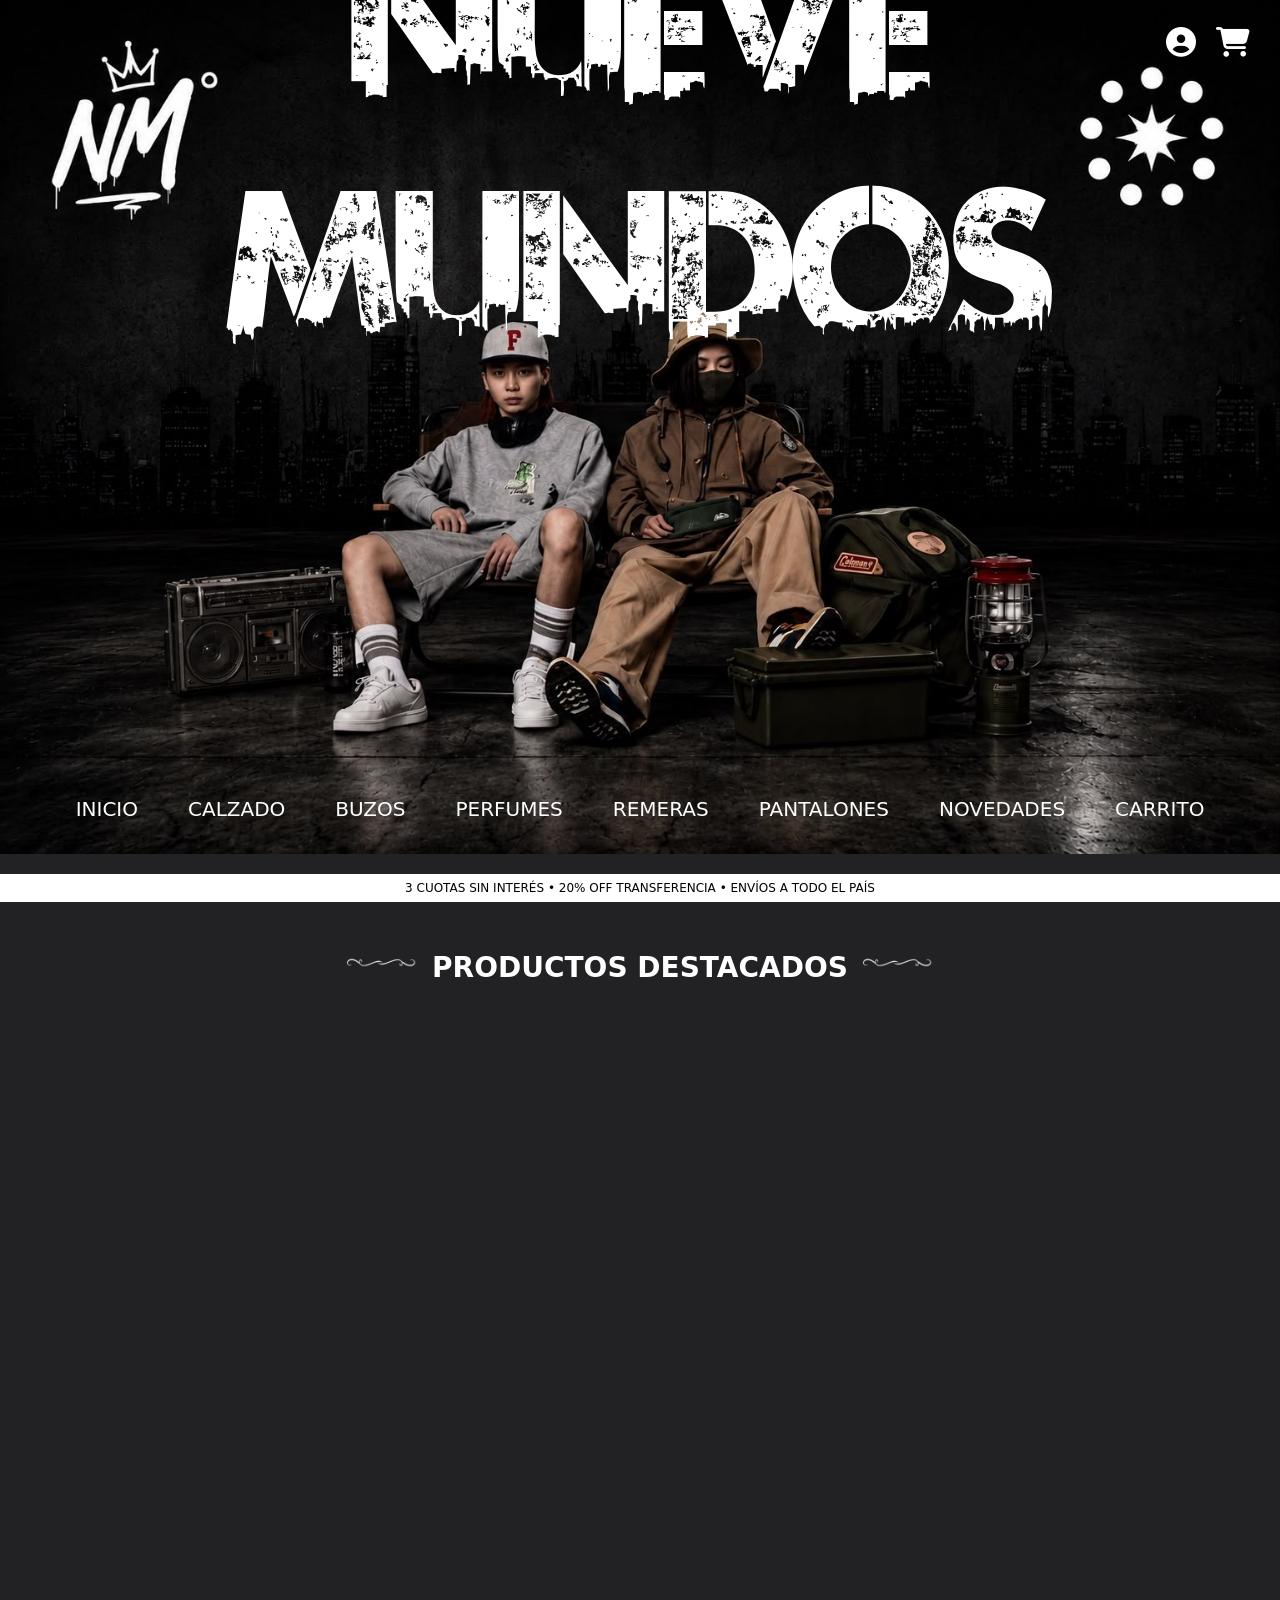
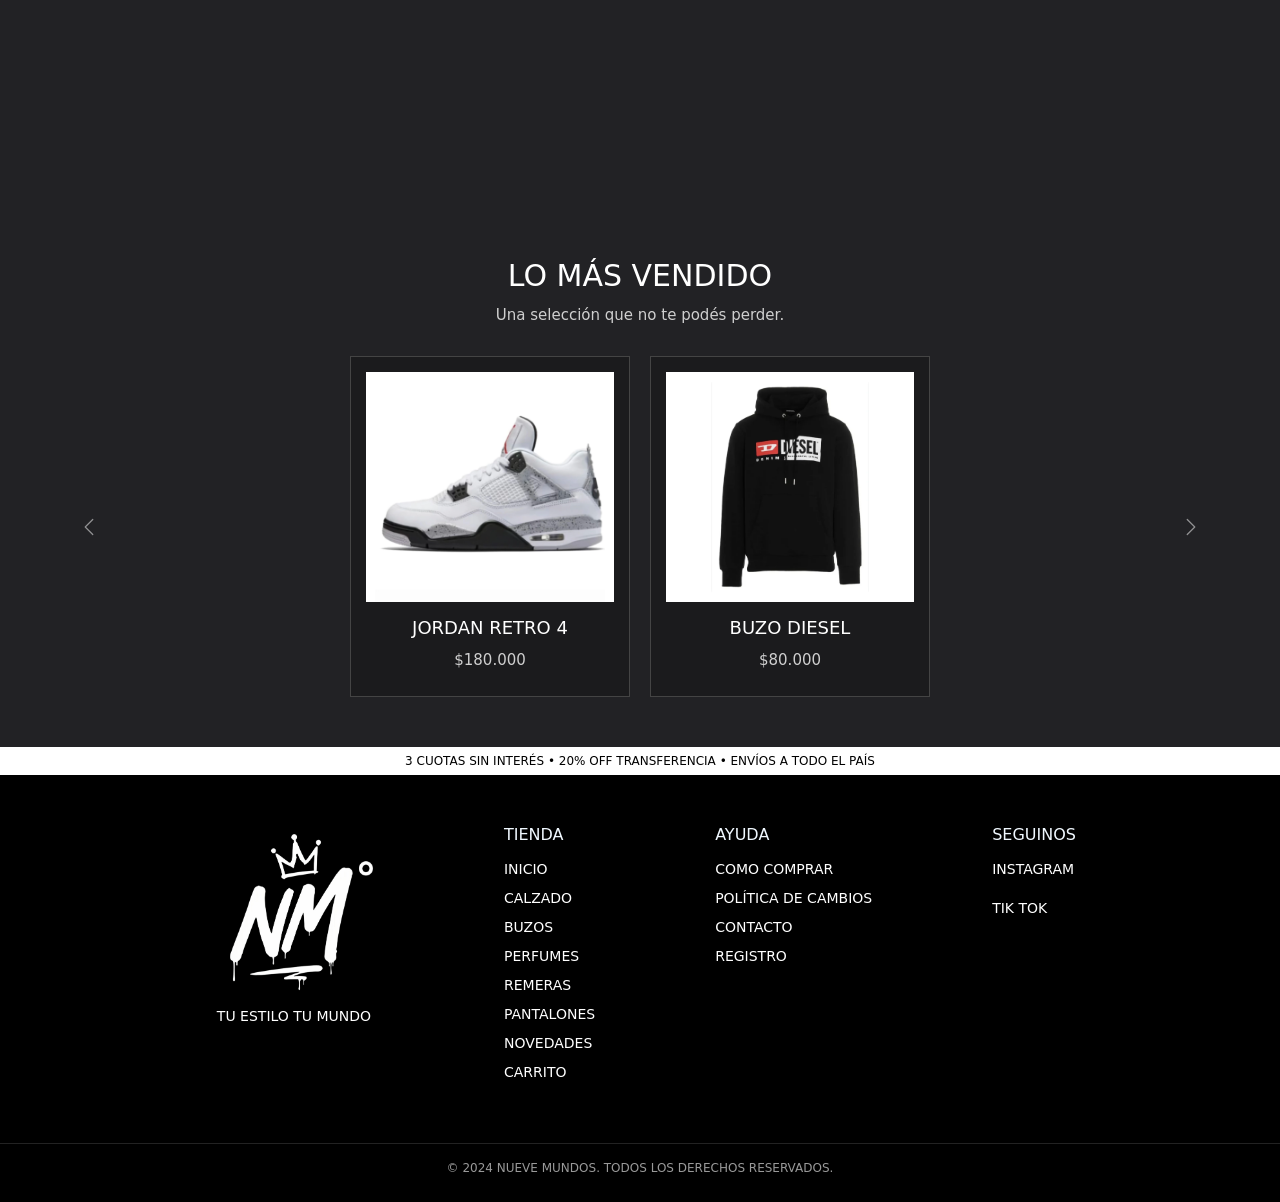
<file: index.html>
<!doctype html>
<html lang="es">
  <head>
    <meta charset="UTF-8" />
    <meta name="viewport" content="width=device-width, initial-scale=1.0" />
    <title>Ropa urbana, zapatillas y perfumes | Nueve Mundos</title>
    <meta
      name="description"
      content="Tienda online de ropa urbana, zapatillas, buzos, pantalones y perfumes. Comprá en Nueve Mundos con envíos a todo el país."
    />
    <meta
      name="keywords"
      content="ropa urbana, zapatillas urbanas, buzos, pantalones, perfumes, tienda online, Nueve Mundos"
    />
    <link
      href="https://cdn.jsdelivr.net/npm/bootstrap@5.3.3/dist/css/bootstrap.min.css"
      rel="stylesheet"
    />
    <link rel="stylesheet" href="./styles/styles.css" />
    <link
      rel="stylesheet"
      href="https://cdnjs.cloudflare.com/ajax/libs/font-awesome/6.7.2/css/all.min.css"
    />
    <link href="https://unpkg.com/aos@2.3.4/dist/aos.css" rel="stylesheet" />
  </head>
  <body>
    <header>
      <section>
        <img class="logo" src="img/banner.jpeg" alt="BANNER NUEVE MUNDOS" />
        <div class="encabezado">
          <h1>NUEVE MUNDOS</h1>
        </div>
      </section>
      <div class="iconos">
        <a href="./pages/registro.html"
          ><i class="fa-solid fa-circle-user"></i
        ></a>
        <a href="./pages/carrito.html"
          ><i class="fa-solid fa-cart-shopping"></i
        ></a>
      </div>

      <nav class="navbar navbar-expand-md navbar-dark">
        <div class="container-fluid">
          <button
            class="navbar-toggler"
            type="button"
            data-bs-toggle="collapse"
            data-bs-target="#menuPrincipal"
            aria-controls="menuPrincipal"
            aria-expanded="false"
            aria-label="Abrir menú de navegación"
          >
            <span class="navbar-toggler-icon"></span>
          </button>
          <div class="collapse navbar-collapse" id="menuPrincipal">
            <ul class="navbar-nav mx-auto">
              <li class="nav-item">
                <a class="nav-link" href="#">INICIO</a>
              </li>
              <li class="nav-item">
                <a class="nav-link" href="./pages/calzado.html">CALZADO</a>
              </li>
              <li class="nav-item">
                <a class="nav-link" href="./pages/buzos.html">BUZOS</a>
              </li>
              <li class="nav-item">
                <a class="nav-link" href="./pages/perfumes.html">PERFUMES</a>
              </li>
              <li class="nav-item">
                <a class="nav-link" href="./pages/remeras.html">REMERAS</a>
              </li>
              <li class="nav-item">
                <a class="nav-link" href="./pages/pantalones.html"
                  >PANTALONES</a
                >
              </li>
              <li class="nav-item">
                <a class="nav-link" href="./pages/novedades.html">NOVEDADES</a>
              </li>
              <li class="nav-item">
                <a class="nav-link" href="./pages/carrito.html">CARRITO</a>
              </li>
            </ul>
          </div>
        </div>
      </nav>
    </header>
    <main>
      <div class="marquee">
        <span
          >3 CUOTAS SIN INTERÉS • 20% OFF TRANSFERENCIA • ENVÍOS A TODO EL
          PAÍS</span
        >
      </div>
      <div class="titulo-seccion">
        <img src="./img/destello.png" alt="DESTELLO" />
        <h2>PRODUCTOS DESTACADOS</h2>
        <img src="./img/destello.png" alt="DESTELLO" />
      </div>
      <section class="contenedor-productos">
        <article class="articulo" data-aos="fade-up" data-aos-duration="800">
          <img
            src="img/jordan4.webp"
            alt="Zapatillas Jordan Retro 4 negras y blancas"
          />
          <div class="piearticulo">
            <h3>ZAPATILLAS JORDAN RETRO 4</h3>
            <p>$270.000 en transferencia</p>
            <p>$330.000 en 3 cuotas sin interes</p>
          </div>
        </article>

        <article class="articulo" data-aos="fade-up" data-aos-duration="800">
          <img src="img/buzo-diesel1.webp" alt="Buzo Diesel negro" />
          <div class="piearticulo">
            <h3>BUZO DIESEL</h3>
            <p>$270.000 en transferencia</p>
            <p>$330.000 en 3 cuotas sin interes</p>
          </div>
        </article>

        <article class="articulo" data-aos="fade-up" data-aos-duration="800">
          <img
            src="img/jean-levis-denm-tears-black.webp"
            alt="Pantalón Levi's Denim Tears negro"
          />
          <div class="piearticulo">
            <h3>PANTALON LEVIS DENM</h3>
            <p>$270.000 en transferencia</p>
            <p>$330.000 en 3 cuotas sin interes</p>
          </div>
        </article>

        <article class="articulo" data-aos="fade-up" data-aos-duration="800">
          <img src="img/jordan-bike.jpg" alt="Zapatillas Jordan Bike" />
          <div class="piearticulo">
            <h3>ZAPATILLAS JORDAN BIKE RED</h3>
            <p>$270.000 en transferencia</p>
            <p>$330.000 en 3 cuotas sin interes</p>
          </div>
        </article>

        <article class="articulo" data-aos="fade-up" data-aos-duration="800">
          <img src="img/perfume-creed.webp" alt="Perfume Creed" />
          <div class="piearticulo">
            <h3>PERFUME CREED</h3>
            <p>$270.000 en transferencia</p>
            <p>$330.000 en 3 cuotas sin interes</p>
          </div>
        </article>

        <article class="articulo" data-aos="fade-up" data-aos-duration="800">
          <img
            src="img/retronegras.webp"
            alt="Zapatillas Jordan Retro negras"
          />
          <div class="piearticulo">
            <h3>ZAPATILLAS JORDAN RETRO</h3>
            <p>$270.000 en transferencia</p>
            <p>$330.000 en 3 cuotas sin interes</p>
          </div>
        </article>
      </section>

      <section class="destacados">
        <div class="titulo-destacados">
          <h2>LO MÁS VENDIDO</h2>
          <p>Una selección que no te podés perder.</p>
        </div>

        <div id="carouselDestacados" class="carousel slide">
          <div class="carousel-inner">
            <!-- PRIMER PAR -->
            <div class="carousel-item active">
              <div class="grupo-destacados">
                <article class="producto-destacado">
                  <img src="img/jordan4.webp" alt="Zapatillas Jordan Retro 4" />
                  <h3>JORDAN RETRO 4</h3>
                  <p>$180.000</p>
                </article>

                <article class="producto-destacado">
                  <img src="img/buzo-diesel1.webp" alt="Buzo Diesel" />
                  <h3>BUZO DIESEL</h3>
                  <p>$80.000</p>
                </article>
              </div>
            </div>

            <!-- SEGUNDO PAR -->
            <div class="carousel-item">
              <div class="grupo-destacados">
                <article class="producto-destacado">
                  <img src="img/perfume-creed.webp" alt="Perfume Creed" />
                  <h3>CREED</h3>
                  <p>$470.000</p>
                </article>

                <article class="producto-destacado">
                  <img
                    src="img/remera-balenciaga-reflex.webp"
                    alt="Remera Balenciaga Reflex"
                  />
                  <h3>BALENCIAGA REFLEX</h3>
                  <p>$100.000</p>
                </article>
              </div>
            </div>

            <!-- TERCER PAR -->
            <div class="carousel-item">
              <div class="grupo-destacados">
                <article class="producto-destacado">
                  <img
                    src="img/versace-eros-flame.webp"
                    alt="Perfume Versace Eros Flame"
                  />
                  <h3>VERSACE EROS FLAME</h3>
                  <p>$270.000</p>
                </article>

                <article class="producto-destacado">
                  <img
                    src="img/campera-puffer-the-north-face.webp"
                    alt="campera puffer the north face"
                  />
                  <h3>CAMPERA PUFFER THE NORTH FACE</h3>
                  <p>$400.000</p>
                </article>
              </div>
            </div>
          </div>

          <button
            class="carousel-control-prev"
            type="button"
            data-bs-target="#carouselDestacados"
            data-bs-slide="prev"
          >
            <span class="carousel-control-prev-icon"></span>
          </button>

          <button
            class="carousel-control-next"
            type="button"
            data-bs-target="#carouselDestacados"
            data-bs-slide="next"
          >
            <span class="carousel-control-next-icon"></span>
          </button>
        </div>
      </section>

      <div class="marquee">
        <span
          >3 CUOTAS SIN INTERÉS • 20% OFF TRANSFERENCIA • ENVÍOS A TODO EL
          PAÍS</span
        >
      </div>
    </main>
    <footer>
      <div class="footerinfo">
        <div class="logofooter">
          <img src="./img/nmundos.png" alt="LOGO-NUEVE-MUNDOS" />
          <p>TU ESTILO TU MUNDO</p>
        </div>

        <div class="columna">
          <h2>TIENDA</h2>
          <nav class="piepagina">
            <ul>
              <li><a href="#">INICIO</a></li>
              <li><a href="pages/calzado.html">CALZADO</a></li>
              <li><a href="pages/buzos.html">BUZOS</a></li>
              <li><a href="pages/perfumes.html">PERFUMES</a></li>
              <li><a href="pages/remeras.html">REMERAS</a></li>
              <li><a href="pages/pantalones.html">PANTALONES</a></li>
              <li><a href="pages/novedades.html">NOVEDADES</a></li>
              <li><a href="pages/carrito.html">CARRITO</a></li>
            </ul>
          </nav>
        </div>
        <div class="columna">
          <h2>AYUDA</h2>
          <ul>
            <li><a href="pages/como_comprar.html">COMO COMPRAR</a></li>
            <li><a href="pages/cambios.html">POLÍTICA DE CAMBIOS</a></li>
            <li><a href="https://wa.me/5491123456789" target="_blank" rel="noopener noreferrer">CONTACTO</a></li>
            <li><a href="./pages/registro.html">REGISTRO</a></li>
          </ul>
        </div>

        <div class="columna">
          <h2>SEGUINOS</h2>
          <div class="redes">
            <a
              href="https://www.instagram.com/"
              target="_blank"
              rel="noopener noreferrer"
            >
              INSTAGRAM
            </a>
            <a
              href="https://www.tiktok.com/"
              target="_blank"
              rel="noopener noreferrer"
            >
              TIK TOK
            </a>
          </div>
        </div>
      </div>

      <div class="copy">
        <p>© 2024 NUEVE MUNDOS. TODOS LOS DERECHOS RESERVADOS.</p>
      </div>
    </footer>
    <script src="https://cdn.jsdelivr.net/npm/bootstrap@5.3.3/dist/js/bootstrap.bundle.min.js"></script>
    <script src="https://unpkg.com/aos@2.3.4/dist/aos.js"></script>
    <script>
      AOS.init();
    </script>
  </body>
</html>
</file>
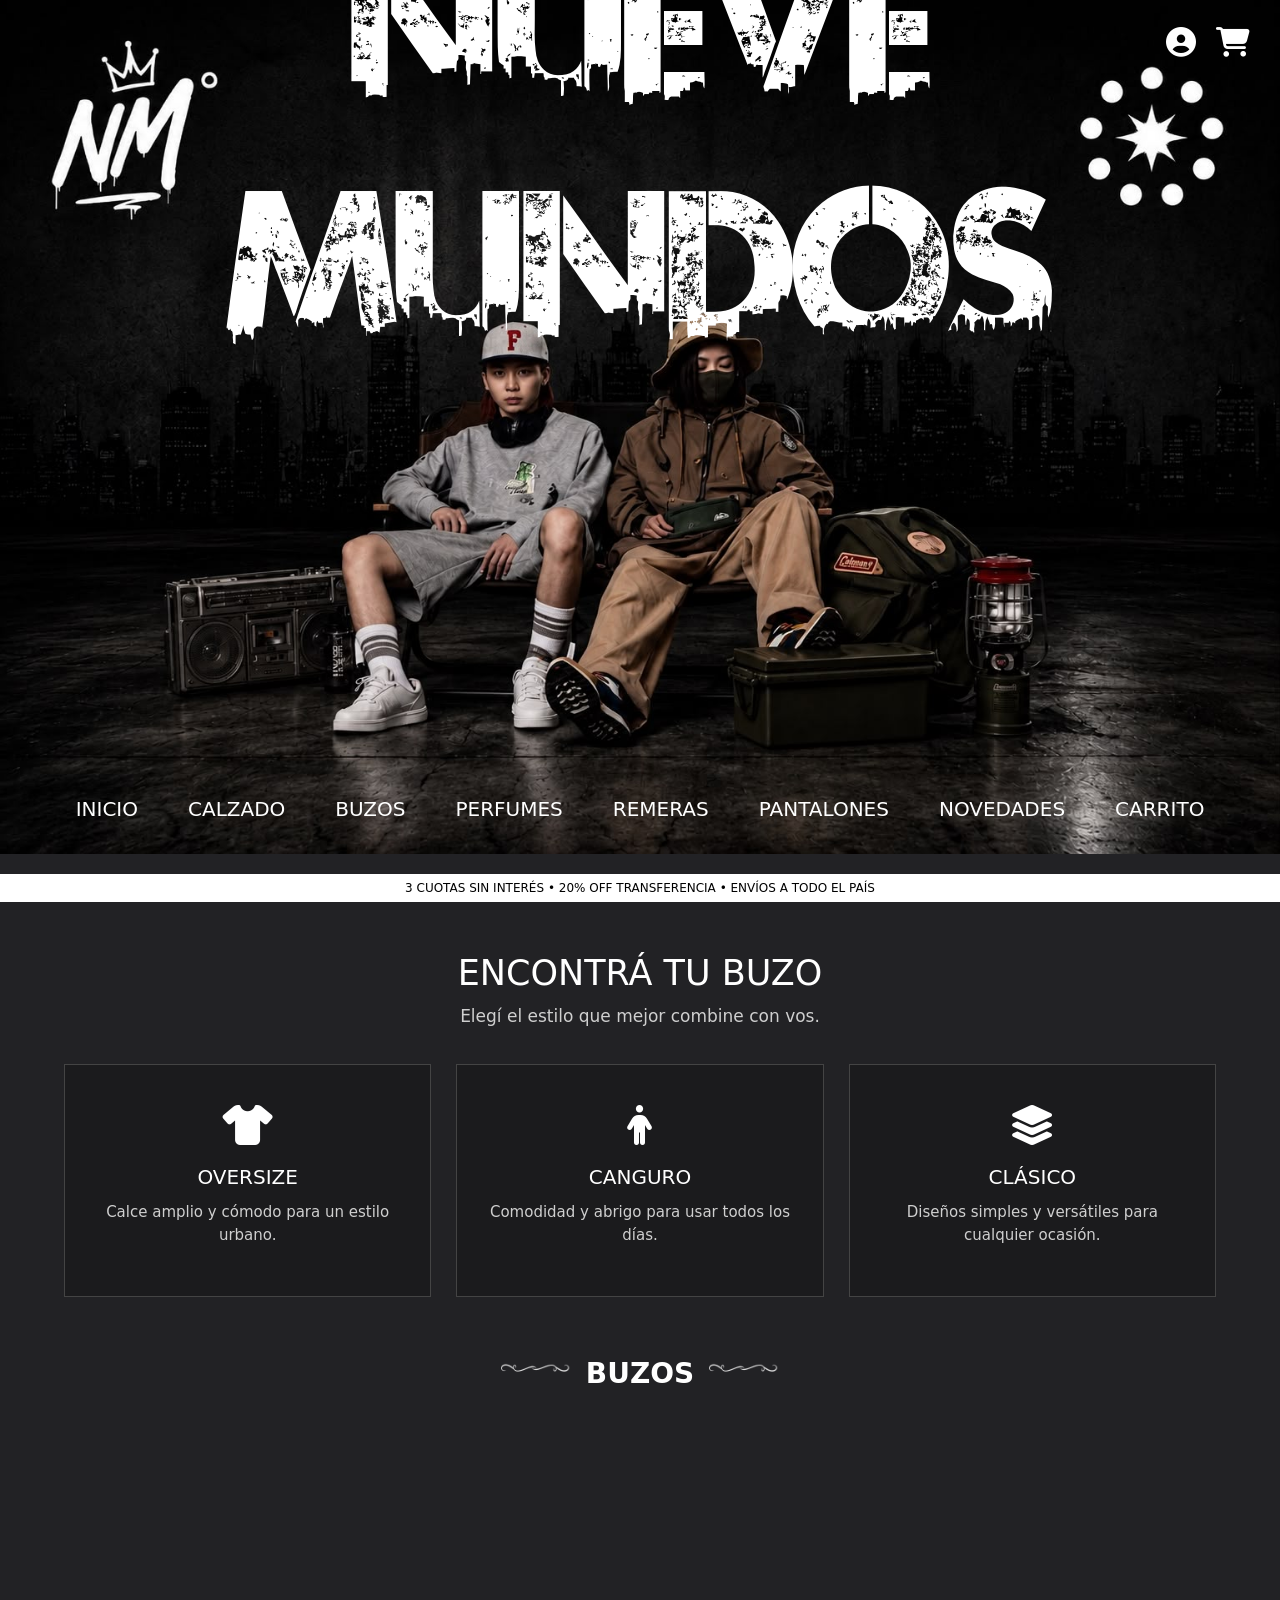
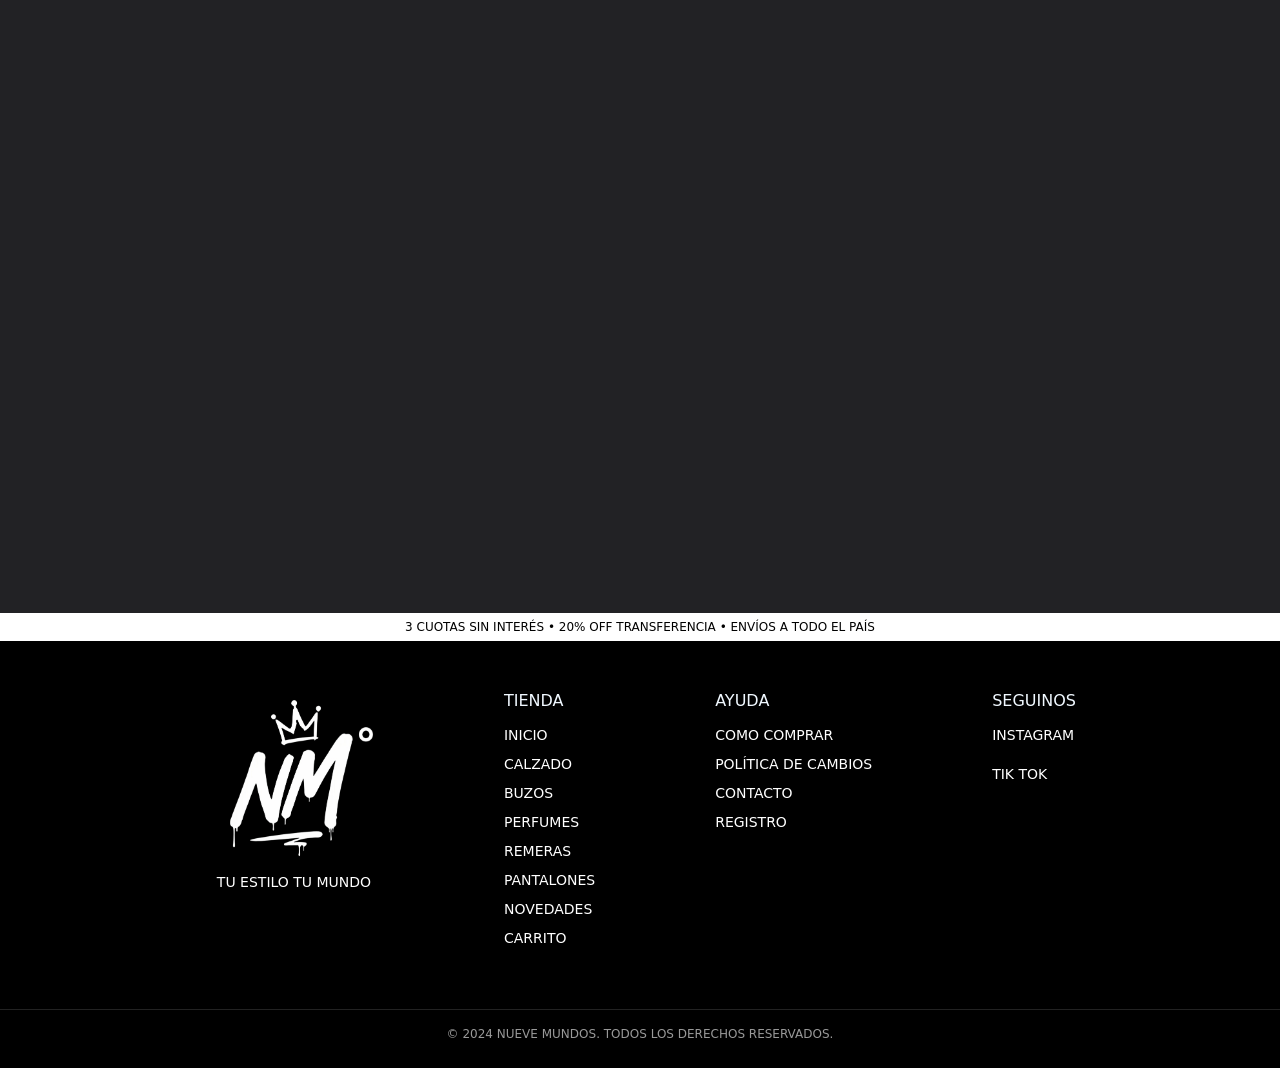
<file: pages/buzos.html>
<!doctype html>
<html lang="es">
  <head>
    <meta charset="UTF-8" />
    <meta name="viewport" content="width=device-width, initial-scale=1.0" />
    <title>Buzos urbanos para hombre | Nueve Mundos</title>
    <meta
      name="description"
      content="Encontrá buzos urbanos y prendas seleccionadas para completar tu estilo. Comprá online en Nueve Mundos."
    />
    <meta
      name="keywords"
      content="buzos urbanos, buzos para hombre, ropa urbana, indumentaria urbana, Nueve Mundos"
    />
    <link
      href="https://cdn.jsdelivr.net/npm/bootstrap@5.3.3/dist/css/bootstrap.min.css"
      rel="stylesheet"
    />
    <link rel="stylesheet" href="../styles/styles.css" />
    <link
      rel="stylesheet"
      href="https://cdnjs.cloudflare.com/ajax/libs/font-awesome/6.7.2/css/all.min.css"
    />
    <link href="https://unpkg.com/aos@2.3.4/dist/aos.css" rel="stylesheet" />
  </head>
  <body>
    <header>
      <section>
        <img class="logo" src="../img/banner.jpeg" alt="Banner" />
        <div class="encabezado">
          <h1>NUEVE MUNDOS</h1>
        </div>
      </section>

      <div class="iconos">
        <a href="../pages/registro.html"
          ><i class="fa-solid fa-circle-user"></i
        ></a>
        <a href="carrito.html"><i class="fa-solid fa-cart-shopping"></i></a>
      </div>

      <nav class="navbar navbar-expand-md navbar-dark">
        <div class="container-fluid">
          <button
            class="navbar-toggler"
            type="button"
            data-bs-toggle="collapse"
            data-bs-target="#menuPrincipal"
            aria-controls="menuPrincipal"
            aria-expanded="false"
            aria-label="Abrir menú de navegación"
          >
            <span class="navbar-toggler-icon"></span>
          </button>
          <div class="collapse navbar-collapse" id="menuPrincipal">
            <ul class="navbar-nav mx-auto">
              <li class="nav-item">
                <a class="nav-link" href="../index.html">INICIO</a>
              </li>
              <li class="nav-item">
                <a class="nav-link" href="calzado.html">CALZADO</a>
              </li>
              <li class="nav-item">
                <a class="nav-link" href="buzos.html">BUZOS</a>
              </li>
              <li class="nav-item">
                <a class="nav-link" href="perfumes.html">PERFUMES</a>
              </li>
              <li class="nav-item">
                <a class="nav-link" href="remeras.html">REMERAS</a>
              </li>
              <li class="nav-item">
                <a class="nav-link" href="pantalones.html">PANTALONES</a>
              </li>
              <li class="nav-item">
                <a class="nav-link" href="novedades.html">NOVEDADES</a>
              </li>
              <li class="nav-item">
                <a class="nav-link" href="carrito.html">CARRITO</a>
              </li>
            </ul>
          </div>
        </div>
      </nav>
    </header>
    <main>
      <div class="marquee">
        <span
          >3 CUOTAS SIN INTERÉS • 20% OFF TRANSFERENCIA • ENVÍOS A TODO EL
          PAÍS</span
        >
      </div>

      <section class="estilos-buzos">
        <div class="titulo-buzos">
          <h2>ENCONTRÁ TU BUZO</h2>
          <p>Elegí el estilo que mejor combine con vos.</p>
        </div>

        <div class="tipos-buzos">
          <article class="tipo-buzo">
            <i class="fa-solid fa-shirt"></i>
            <h3>OVERSIZE</h3>
            <p>Calce amplio y cómodo para un estilo urbano.</p>
          </article>

          <article class="tipo-buzo">
            <i class="fa-solid fa-person"></i>
            <h3>CANGURO</h3>
            <p>Comodidad y abrigo para usar todos los días.</p>
          </article>

          <article class="tipo-buzo">
            <i class="fa-solid fa-layer-group"></i>
            <h3>CLÁSICO</h3>
            <p>Diseños simples y versátiles para cualquier ocasión.</p>
          </article>
        </div>
      </section>

      <div class="titulo-seccion">
        <img src="../img/destello.png" alt="destello" />
        <h2>BUZOS</h2>
        <img src="../img/destello.png" alt="destello" />
      </div>

      <section class="contenedor-productos">
        <article class="articulo" data-aos="fade-up" data-aos-duration="800">
          <img src="../img/hoodie-full-zip.webp" alt="buzo fill zip" />
          <div class="piearticulo">
            <h3>BUZO FULL ZIP</h3>
            <p>$90.000 en transferencia</p>
            <p>$120.000 en 3 cuotas sin interes</p>
          </div>
        </article>

        <article class="articulo" data-aos="fade-up" data-aos-duration="800">
          <img src="../img/buzo-champions.webp" alt="buzo champions" />
          <div class="piearticulo">
            <h3>BUZO CHAMPIONS</h3>
            <p>$70.000</p>
            <p>$95.000 en 3 cuotas sin interes</p>
          </div>
        </article>

        <article class="articulo" data-aos="fade-up" data-aos-duration="800">
          <img
            src="../img/hoodie-essentials-x-nba.webp"
            alt="buzo essentials nba"
          />
          <div class="piearticulo">
            <h3>BUZO ESSENTIALS</h3>
            <p>$110.000 en transferencia</p>
            <p>$140.000 en 3 cuotas sin interes</p>
          </div>
        </article>

        <article class="articulo" data-aos="fade-up" data-aos-duration="800">
          <img src="../img/buzo-essentials.webp" alt="buzo essentials" />
          <div class="piearticulo">
            <h3>BUZO ESSENTIALS</h3>
            <p>$110.000 en transferencia</p>
            <p>$140.000 en 3 cuotas sin interes</p>
          </div>
        </article>

        <article class="articulo" data-aos="fade-up" data-aos-duration="800">
          <img
            src="../img/campera-puffer-the-north-face.webp"
            alt="campera puffer the north face"
          />
          <div class="piearticulo">
            <h3>CAMPERA NORTH FACE</h3>
            <p>$170.000 en transferencia</p>
            <p>$200.000 en 3 cuotas sin interes</p>
          </div>
        </article>

        <article class="articulo" data-aos="fade-up" data-aos-duration="800">
          <img
            src="../img/campera-puffer-tommy.webp"
            alt="campera puffer tommy"
          />
          <div class="piearticulo">
            <h3>CAMPERA TOMMY</h3>
            <p>$200.000 en transferencia</p>
            <p>$230.000 en 3 cuotas sin interes</p>
          </div>
        </article>
      </section>
      <div class="marquee">
        <span
          >3 CUOTAS SIN INTERÉS • 20% OFF TRANSFERENCIA • ENVÍOS A TODO EL
          PAÍS</span
        >
      </div>
    </main>
    <footer>
      <div class="footerinfo">
        <div class="logofooter">
          <img src="../img/nmundos.png" alt=" logo2 nueve mundos" />
          <p>TU ESTILO TU MUNDO</p>
        </div>

        <div class="columna">
          <h2>TIENDA</h2>
          <nav class="piepagina">
            <ul>
              <li><a href="../index.html">INICIO</a></li>
              <li><a href="calzado.html">CALZADO</a></li>
              <li><a href="buzos.html">BUZOS</a></li>
              <li><a href="perfumes.html">PERFUMES</a></li>
              <li><a href="remeras.html">REMERAS</a></li>
              <li><a href="pantalones.html">PANTALONES</a></li>
              <li><a href="novedades.html">NOVEDADES</a></li>
              <li><a href="carrito.html">CARRITO</a></li>
            </ul>
          </nav>
        </div>

        <div class="columna">
          <h2>AYUDA</h2>
          <ul>
            <li><a href="como_comprar.html">COMO COMPRAR</a></li>

            <li><a href="cambios.html">POLÍTICA DE CAMBIOS</a></li>

            <li>
              <a
                href="https://wa.me/5491123456789"
                target="_blank"
                rel="noopener noreferrer"
              >
                CONTACTO
              </a>
            </li>

            <li><a href="registro.html">REGISTRO</a></li>
          </ul>
        </div>

        <div class="columna">
          <h2>SEGUINOS</h2>
          <div class="redes">
            <a
              href="https://www.instagram.com/"
              target="_blank"
              rel="noopener noreferrer"
            >
              INSTAGRAM
            </a>
            <a
              href="https://www.tiktok.com/"
              target="_blank"
              rel="noopener noreferrer"
            >
              TIK TOK
            </a>
          </div>
        </div>
      </div>

      <div class="copy">
        <p>© 2024 NUEVE MUNDOS. TODOS LOS DERECHOS RESERVADOS.</p>
      </div>
    </footer>
    <script src="https://cdn.jsdelivr.net/npm/bootstrap@5.3.3/dist/js/bootstrap.bundle.min.js"></script>
    <script src="https://unpkg.com/aos@2.3.4/dist/aos.js"></script>
    <script>
      AOS.init();
    </script>
  </body>
</html>
</file>
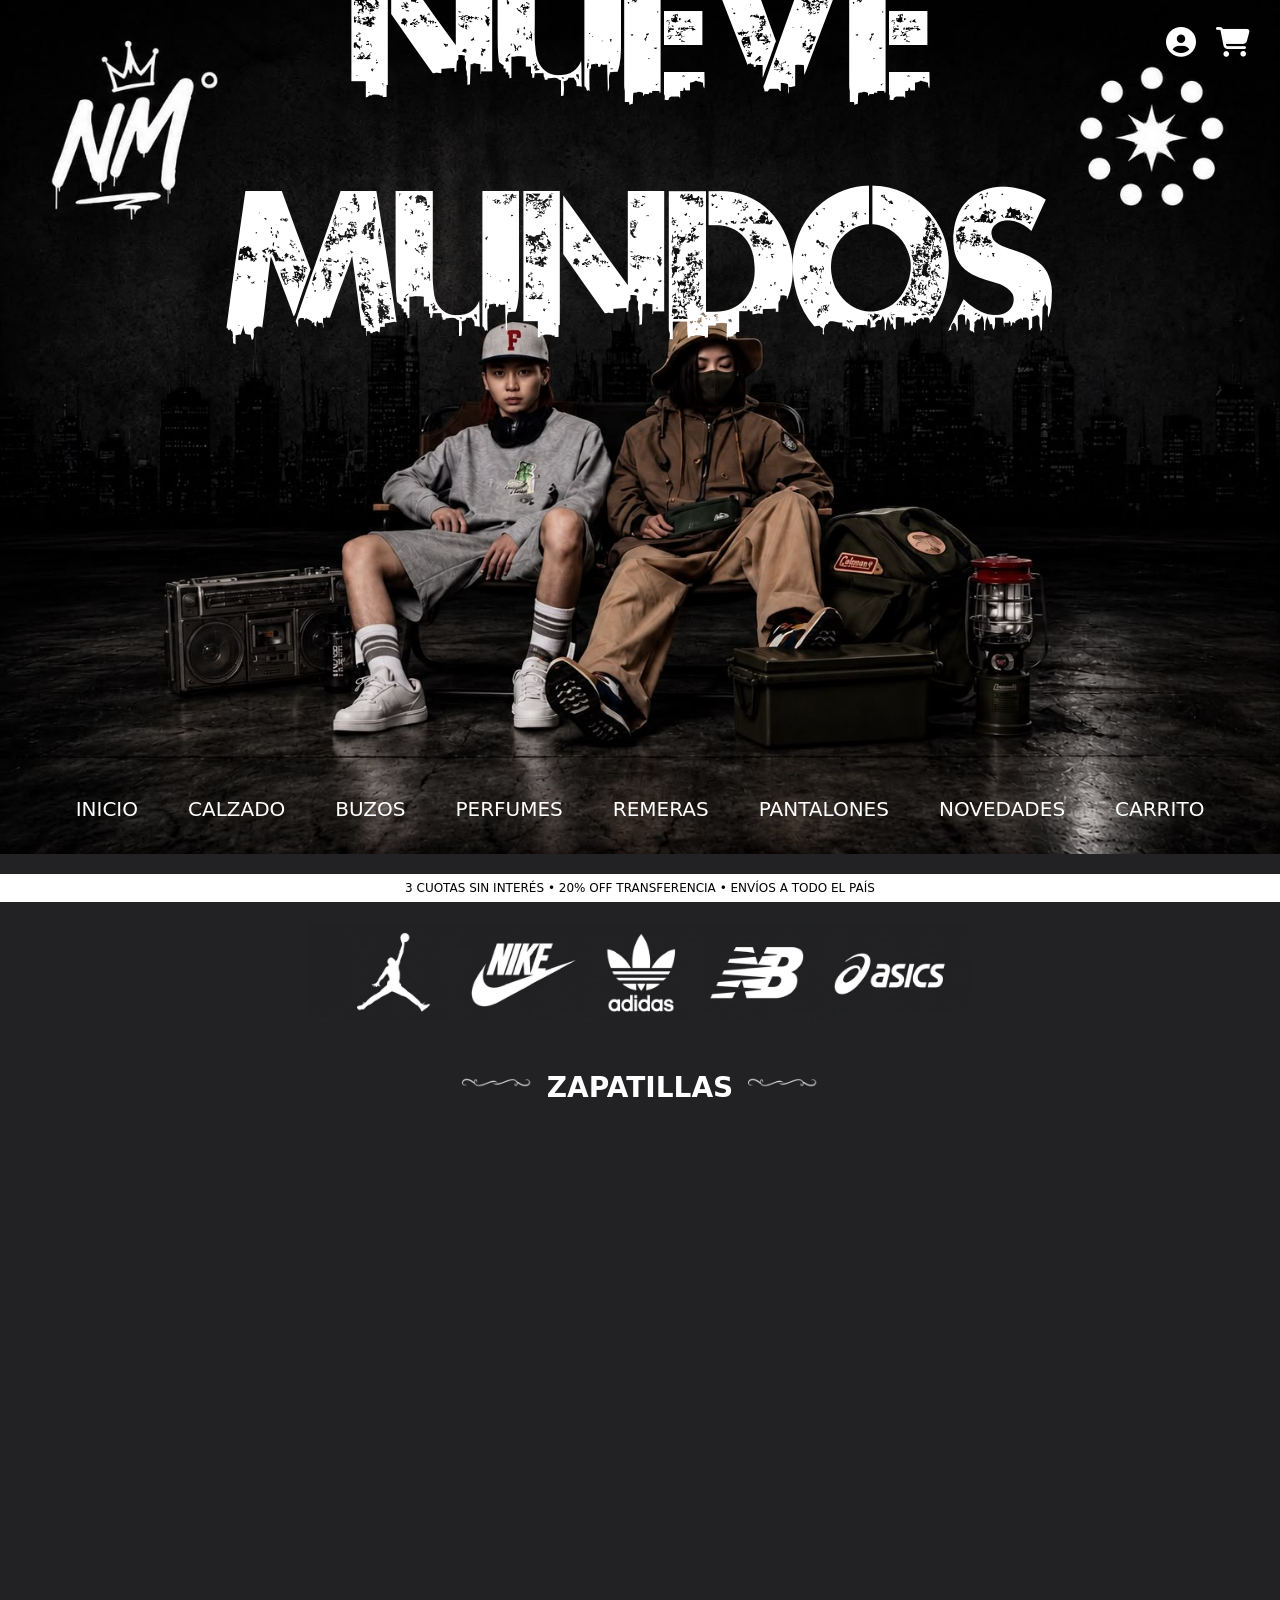
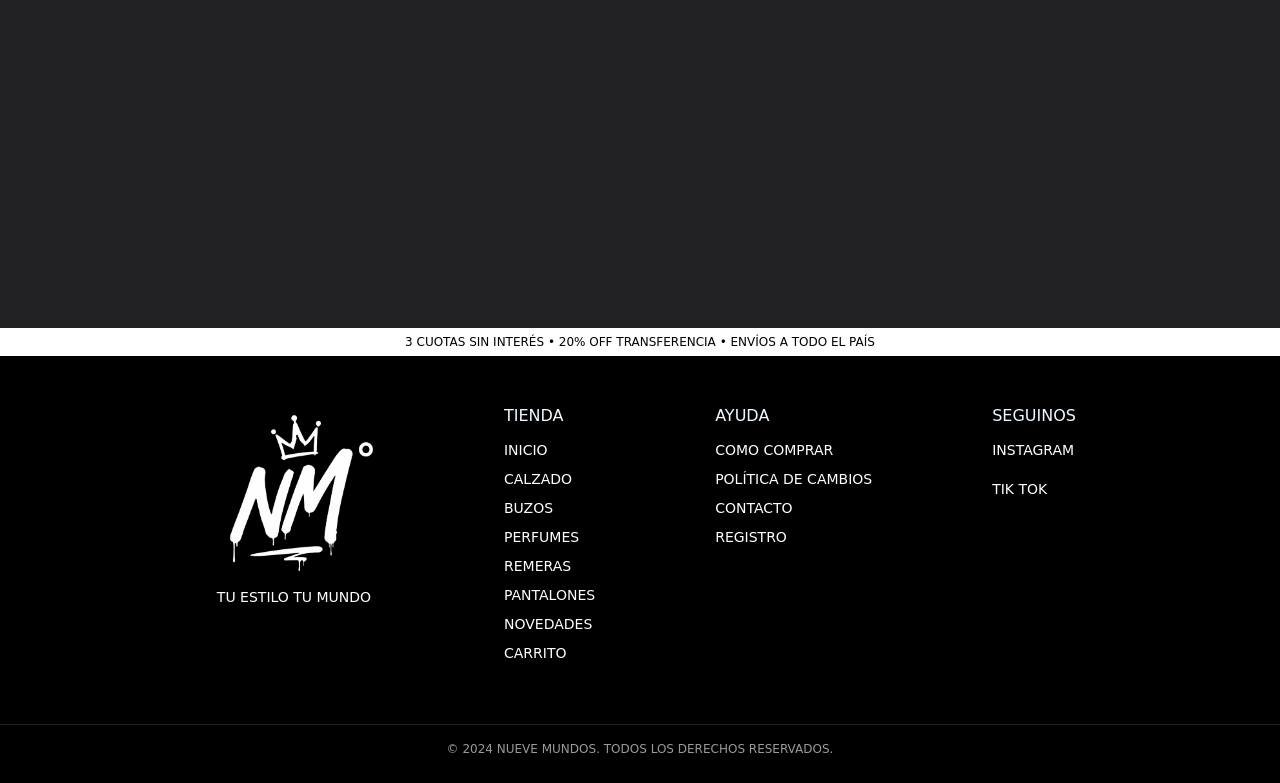
<file: pages/calzado.html>
<!doctype html>
<html lang="es">
  <head>
    <meta charset="UTF-8" />
    <meta name="viewport" content="width=device-width, initial-scale=1.0" />
    <title>Zapatillas urbanas y Jordan | Nueve Mundos</title>
    <meta
      name="description"
      content="Descubrí zapatillas urbanas y modelos Jordan en Nueve Mundos. Opciones seleccionadas, cuotas y envíos a todo el país."
    />
    <meta
      name="keywords"
      content="zapatillas urbanas, zapatillas Jordan, calzado urbano, sneakers, Nueve Mundos"
    />
    <link
      href="https://cdn.jsdelivr.net/npm/bootstrap@5.3.3/dist/css/bootstrap.min.css"
      rel="stylesheet"
    />
    <link rel="stylesheet" href="../styles/styles.css" />
    <link
      rel="stylesheet"
      href="https://cdnjs.cloudflare.com/ajax/libs/font-awesome/6.7.2/css/all.min.css"
    />
    <link href="https://unpkg.com/aos@2.3.4/dist/aos.css" rel="stylesheet" />
  </head>
  <body>
    <header>
      <section>
        <img class="logo" src="../img/banner.jpeg" alt="Banner" />
        <div class="encabezado">
          <h1>NUEVE MUNDOS</h1>
        </div>
      </section>

      <div class="iconos">
        <a href="../pages/registro.html"
          ><i class="fa-solid fa-circle-user"></i
        ></a>
        <a href="carrito.html"><i class="fa-solid fa-cart-shopping"></i></a>
      </div>

      <nav class="navbar navbar-expand-md navbar-dark">
        <div class="container-fluid">
          <button
            class="navbar-toggler"
            type="button"
            data-bs-toggle="collapse"
            data-bs-target="#menuPrincipal"
            aria-controls="menuPrincipal"
            aria-expanded="false"
            aria-label="Abrir menú de navegación"
          >
            <span class="navbar-toggler-icon"></span>
          </button>
          <div class="collapse navbar-collapse" id="menuPrincipal">
            <ul class="navbar-nav mx-auto">
              <li class="nav-item">
                <a class="nav-link" href="../index.html">INICIO</a>
              </li>
              <li class="nav-item">
                <a class="nav-link" href="calzado.html">CALZADO</a>
              </li>
              <li class="nav-item">
                <a class="nav-link" href="buzos.html">BUZOS</a>
              </li>
              <li class="nav-item">
                <a class="nav-link" href="perfumes.html">PERFUMES</a>
              </li>
              <li class="nav-item">
                <a class="nav-link" href="remeras.html">REMERAS</a>
              </li>
              <li class="nav-item">
                <a class="nav-link" href="pantalones.html">PANTALONES</a>
              </li>
              <li class="nav-item">
                <a class="nav-link" href="novedades.html">NOVEDADES</a>
              </li>
              <li class="nav-item">
                <a class="nav-link" href="carrito.html">CARRITO</a>
              </li>
            </ul>
          </div>
        </div>
      </nav>
    </header>
    <main>
      <div class="marquee">
        <span
          >3 CUOTAS SIN INTERÉS • 20% OFF TRANSFERENCIA • ENVÍOS A TODO EL
          PAÍS</span
        >
      </div>

      <section class="banner-marcas">
        <img
          src="../img/marcas-calzado.png"
          alt="Marcas de calzado disponibles en Nueve Mundos"
        />
      </section>

      <div class="titulo-seccion">
        <img src="../img/destello.png" alt="destello" />
        <h2>ZAPATILLAS</h2>
        <img src="../img/destello.png" alt="destello" />
      </div>

      <section class="contenedor-productos">
        <article class="articulo" data-aos="fade-up" data-aos-duration="800">
          <img
            src="../img/air-jordan3-retro-off.jpg"
            alt="zapatillas air jordan-3"
          />
          <div class="piearticulo">
            <h3>ZAPATILLAS JORDAN RETRO 3</h3>
            <p>$270.000 en transferencia</p>
            <p>$330.000 en 3 cuotas sin interes</p>
          </div>
        </article>

        <article class="articulo" data-aos="fade-up" data-aos-duration="800">
          <img src="../img/asics-gel-nyc.webp" alt="zapatillas asics-gel" />
          <div class="piearticulo">
            <h3>ZAPATILLAS ASICS GEL</h3>
            <p>$270.000 en transferencia</p>
            <p>$330.000 en 3 cuotas sin interes</p>
          </div>
        </article>

        <article class="articulo" data-aos="fade-up" data-aos-duration="800">
          <img
            src="../img/adidas-forum-the-grinch.webp"
            alt="zapatillas adidas grinch"
          />
          <div class="piearticulo">
            <h3>ADIDAS FORUM THE GRINCH</h3>
            <p>$270.000 en transferencia</p>
            <p>$330.000 en 3 cuotas sin interes</p>
          </div>
        </article>

        <article class="articulo" data-aos="fade-up" data-aos-duration="800">
          <img src="../img/jordan-bike.jpg" alt="zapatillas jordan bike" />
          <div class="piearticulo">
            <h3>ZAPATILLAS JORDAN BIKE</h3>
            <p>$270.000 en transferencia</p>
            <p>$330.000 en 3 cuotas sin interes</p>
          </div>
        </article>

        <article class="articulo" data-aos="fade-up" data-aos-duration="800">
          <img src="../img/jordan4.webp" alt="zapatillas jordan-4" />
          <div class="piearticulo">
            <h3>ZAPATILLAS JORDAN 4</h3>
            <p>$270.000 en transferencia</p>
            <p>$330.000 en 3 cuotas sin interes</p>
          </div>
        </article>

        <article class="articulo" data-aos="fade-up" data-aos-duration="800">
          <img
            src="../img/new-balance-1906r.webp"
            alt="zapatillas new balance 1960"
          />
          <div class="piearticulo">
            <h3>ZAPATILLAS NEW BALANCE 1906</h3>
            <p>$270.000 en transferencia</p>
            <p>$330.000 en 3 cuotas sin interes</p>
          </div>
        </article>
      </section>

      <div class="marquee">
        <span
          >3 CUOTAS SIN INTERÉS • 20% OFF TRANSFERENCIA • ENVÍOS A TODO EL
          PAÍS</span
        >
      </div>
    </main>
    <footer>
      <div class="footerinfo">
        <div class="logofooter">
          <img src="../img/nmundos.png" alt="logo2 nueve mundos" />
          <p>TU ESTILO TU MUNDO</p>
        </div>

        <div class="columna">
          <h2>TIENDA</h2>
          <nav class="piepagina">
            <ul>
              <li><a href="../index.html">INICIO</a></li>
              <li><a href="calzado.html">CALZADO</a></li>
              <li><a href="buzos.html">BUZOS</a></li>
              <li><a href="perfumes.html">PERFUMES</a></li>
              <li><a href="remeras.html">REMERAS</a></li>
              <li><a href="pantalones.html">PANTALONES</a></li>
              <li><a href="novedades.html">NOVEDADES</a></li>
              <li><a href="carrito.html">CARRITO</a></li>
            </ul>
          </nav>
        </div>

        <div class="columna">
          <h2>AYUDA</h2>
          <ul>
            <li><a href="como_comprar.html">COMO COMPRAR</a></li>

            <li><a href="cambios.html">POLÍTICA DE CAMBIOS</a></li>

            <li>
              <a
                href="https://wa.me/5491123456789"
                target="_blank"
                rel="noopener noreferrer"
              >
                CONTACTO
              </a>
            </li>

            <li><a href="registro.html">REGISTRO</a></li>
          </ul>
        </div>

        <div class="columna">
          <h2>SEGUINOS</h2>
          <div class="redes">
            <a
              href="https://www.instagram.com/"
              target="_blank"
              rel="noopener noreferrer"
            >
              INSTAGRAM
            </a>
            <a
              href="https://www.tiktok.com/"
              target="_blank"
              rel="noopener noreferrer"
            >
              TIK TOK
            </a>
          </div>
        </div>
      </div>

      <div class="copy">
        <p>© 2024 NUEVE MUNDOS. TODOS LOS DERECHOS RESERVADOS.</p>
      </div>
    </footer>
    <script src="https://cdn.jsdelivr.net/npm/bootstrap@5.3.3/dist/js/bootstrap.bundle.min.js"></script>
    <script src="https://unpkg.com/aos@2.3.4/dist/aos.js"></script>
    <script>
      AOS.init();
    </script>
  </body>
</html>
</file>
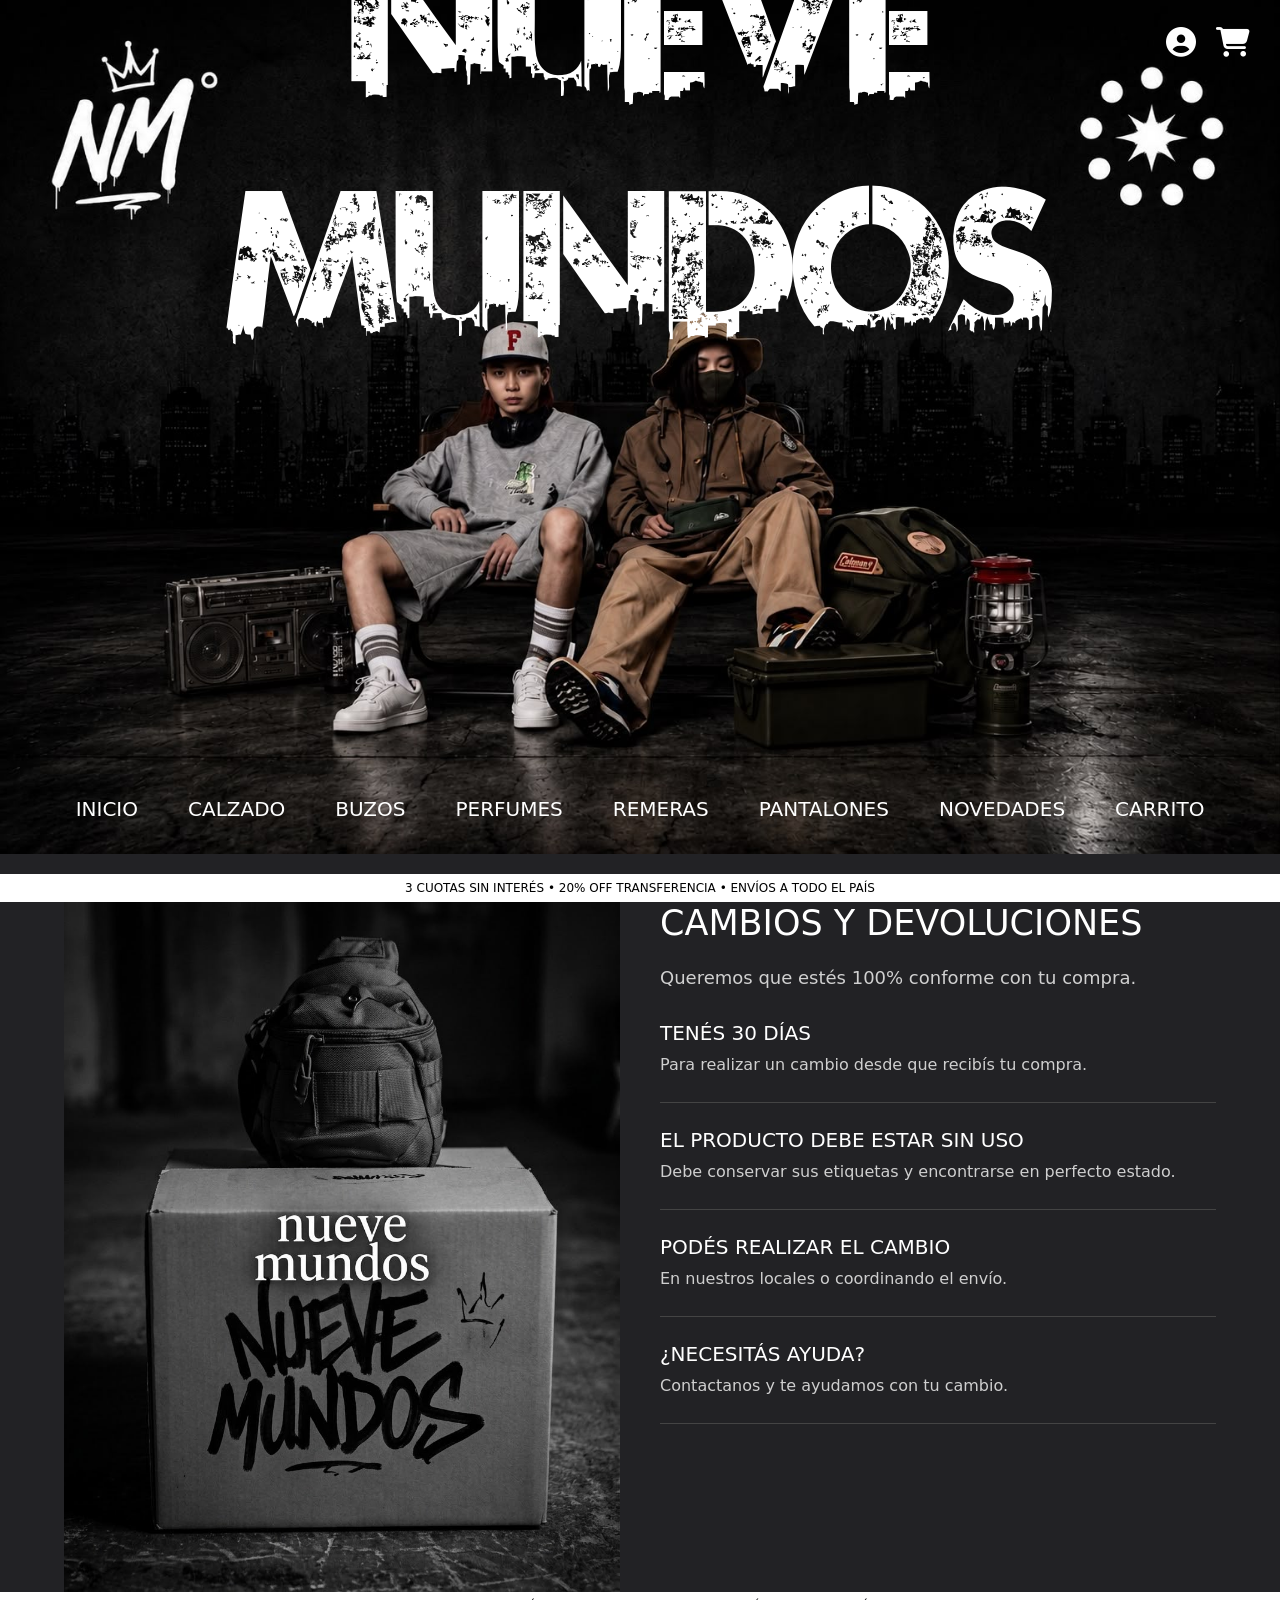
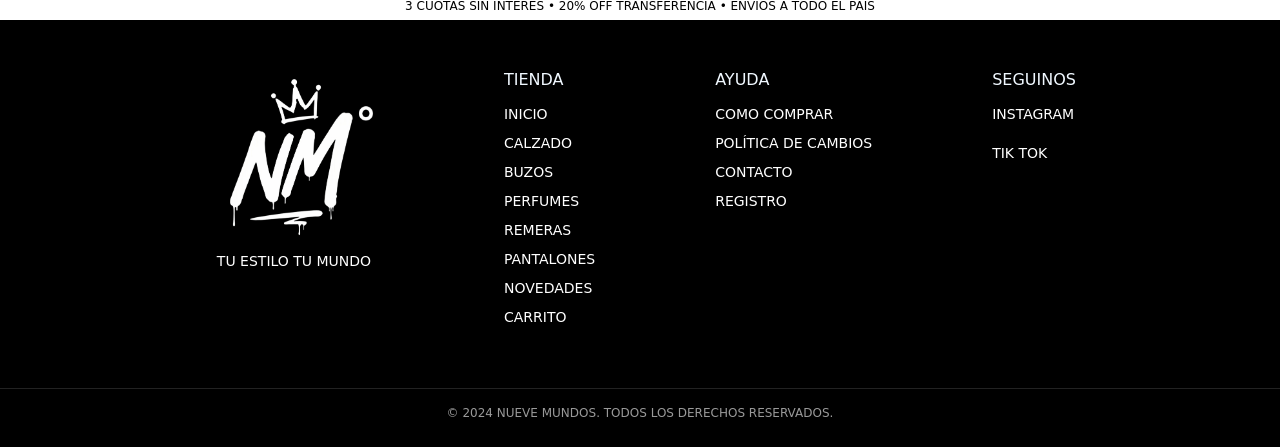
<file: pages/cambios.html>
<!doctype html>
<html lang="es">
  <head>
    <meta charset="UTF-8" />
    <meta name="viewport" content="width=device-width, initial-scale=1.0" />
    <title>Politica de cambios | Nueve Mundos</title>
    <meta
      name="description"
      content="Descubrí las politicas de cambio de Nueve Mundos."
    />
    <meta name="keywords" content="politica de cambios, Nueve Mundos" />
    <link
      href="https://cdn.jsdelivr.net/npm/bootstrap@5.3.3/dist/css/bootstrap.min.css"
      rel="stylesheet"
    />
    <link href="https://unpkg.com/aos@2.3.4/dist/aos.css" rel="stylesheet" />
    <link href="https://unpkg.com/aos@2.3.4/dist/aos.css" rel="stylesheet" />
    <link rel="stylesheet" href="../styles/styles.css" />
    <link
      rel="stylesheet"
      href="https://cdnjs.cloudflare.com/ajax/libs/font-awesome/6.7.2/css/all.min.css"
    />
  </head>
  <body>
    <header>
      <section>
        <img class="logo" src="../img/banner.jpeg" alt="Banner" />
        <div class="encabezado">
          <h1>NUEVE MUNDOS</h1>
        </div>
      </section>

      <div class="iconos">
        <a href="../pages/registro.html"
          ><i class="fa-solid fa-circle-user"></i
        ></a>
        <a href="carrito.html"><i class="fa-solid fa-cart-shopping"></i></a>
      </div>

      <nav class="navbar navbar-expand-md navbar-dark">
        <div class="container-fluid">
          <button
            class="navbar-toggler"
            type="button"
            data-bs-toggle="collapse"
            data-bs-target="#menuPrincipal"
            aria-controls="menuPrincipal"
            aria-expanded="false"
            aria-label="Abrir menú de navegación"
          >
            <span class="navbar-toggler-icon"></span>
          </button>
          <div class="collapse navbar-collapse" id="menuPrincipal">
            <ul class="navbar-nav mx-auto">
              <li class="nav-item">
                <a class="nav-link" href="../index.html">INICIO</a>
              </li>
              <li class="nav-item">
                <a class="nav-link" href="calzado.html">CALZADO</a>
              </li>
              <li class="nav-item">
                <a class="nav-link" href="buzos.html">BUZOS</a>
              </li>
              <li class="nav-item">
                <a class="nav-link" href="perfumes.html">PERFUMES</a>
              </li>
              <li class="nav-item">
                <a class="nav-link" href="remeras.html">REMERAS</a>
              </li>
              <li class="nav-item">
                <a class="nav-link" href="pantalones.html">PANTALONES</a>
              </li>
              <li class="nav-item">
                <a class="nav-link" href="novedades.html">NOVEDADES</a>
              </li>
              <li class="nav-item">
                <a class="nav-link" href="carrito.html">CARRITO</a>
              </li>
            </ul>
          </div>
        </div>
      </nav>
    </header>
    <main>
      <div class="marquee">
        <span
          >3 CUOTAS SIN INTERÉS • 20% OFF TRANSFERENCIA • ENVÍOS A TODO EL
          PAÍS</span
        >
      </div>
      <section class="seccion-cambios">
        <div class="imagen-cambios">
          <img
            src="../img/paquete-de-cambios.jpeg"
            alt="Paquete de Nueve Mundos para cambios y devoluciones"
          />
        </div>

        <div class="info-cambios">
          <h2>CAMBIOS Y DEVOLUCIONES</h2>

          <p class="intro-cambios">
            Queremos que estés 100% conforme con tu compra.
          </p>

          <div class="item-cambio">
            <h3>TENÉS 30 DÍAS</h3>
            <p>Para realizar un cambio desde que recibís tu compra.</p>
          </div>

          <div class="item-cambio">
            <h3>EL PRODUCTO DEBE ESTAR SIN USO</h3>
            <p>
              Debe conservar sus etiquetas y encontrarse en perfecto estado.
            </p>
          </div>

          <div class="item-cambio">
            <h3>PODÉS REALIZAR EL CAMBIO</h3>
            <p>En nuestros locales o coordinando el envío.</p>
          </div>

          <div class="item-cambio">
            <h3>¿NECESITÁS AYUDA?</h3>
            <p>Contactanos y te ayudamos con tu cambio.</p>
          </div>
        </div>
      </section>
      <div class="marquee">
        <span
          >3 CUOTAS SIN INTERÉS • 20% OFF TRANSFERENCIA • ENVÍOS A TODO EL
          PAÍS</span
        >
      </div>
    </main>
    <footer>
      <div class="footerinfo">
        <div class="logofooter">
          <img src="../img/nmundos.png" alt="logo2 nueve mundos" />
          <p>TU ESTILO TU MUNDO</p>
        </div>

        <div class="columna">
          <h2>TIENDA</h2>
          <nav class="piepagina">
            <ul>
              <li><a href="../index.html">INICIO</a></li>
              <li><a href="calzado.html">CALZADO</a></li>
              <li><a href="buzos.html">BUZOS</a></li>
              <li><a href="perfumes.html">PERFUMES</a></li>
              <li><a href="remeras.html">REMERAS</a></li>
              <li><a href="pantalones.html">PANTALONES</a></li>
              <li><a href="novedades.html">NOVEDADES</a></li>
              <li><a href="carrito.html">CARRITO</a></li>
            </ul>
          </nav>
        </div>

        <div class="columna">
          <h2>AYUDA</h2>
          <ul>
            <li><a href="como_comprar.html">COMO COMPRAR</a></li>

            <li><a href="cambios.html">POLÍTICA DE CAMBIOS</a></li>

            <li>
              <a
                href="https://wa.me/5491123456789"
                target="_blank"
                rel="noopener noreferrer"
              >
                CONTACTO
              </a>
            </li>

            <li><a href="registro.html">REGISTRO</a></li>
          </ul>
        </div>

        <div class="columna">
          <h2>SEGUINOS</h2>
          <div class="redes">
            <a
              href="https://www.instagram.com/"
              target="_blank"
              rel="noopener noreferrer"
            >
              INSTAGRAM
            </a>
            <a
              href="https://www.tiktok.com/"
              target="_blank"
              rel="noopener noreferrer"
            >
              TIK TOK
            </a>
          </div>
        </div>
      </div>

      <div class="copy">
        <p>© 2024 NUEVE MUNDOS. TODOS LOS DERECHOS RESERVADOS.</p>
      </div>
    </footer>

    <script src="https://cdn.jsdelivr.net/npm/bootstrap@5.3.3/dist/js/bootstrap.bundle.min.js"></script>
    <script src="https://unpkg.com/aos@2.3.4/dist/aos.js"></script>
    <script>
      AOS.init();
    </script>
  </body>
</html>
</file>
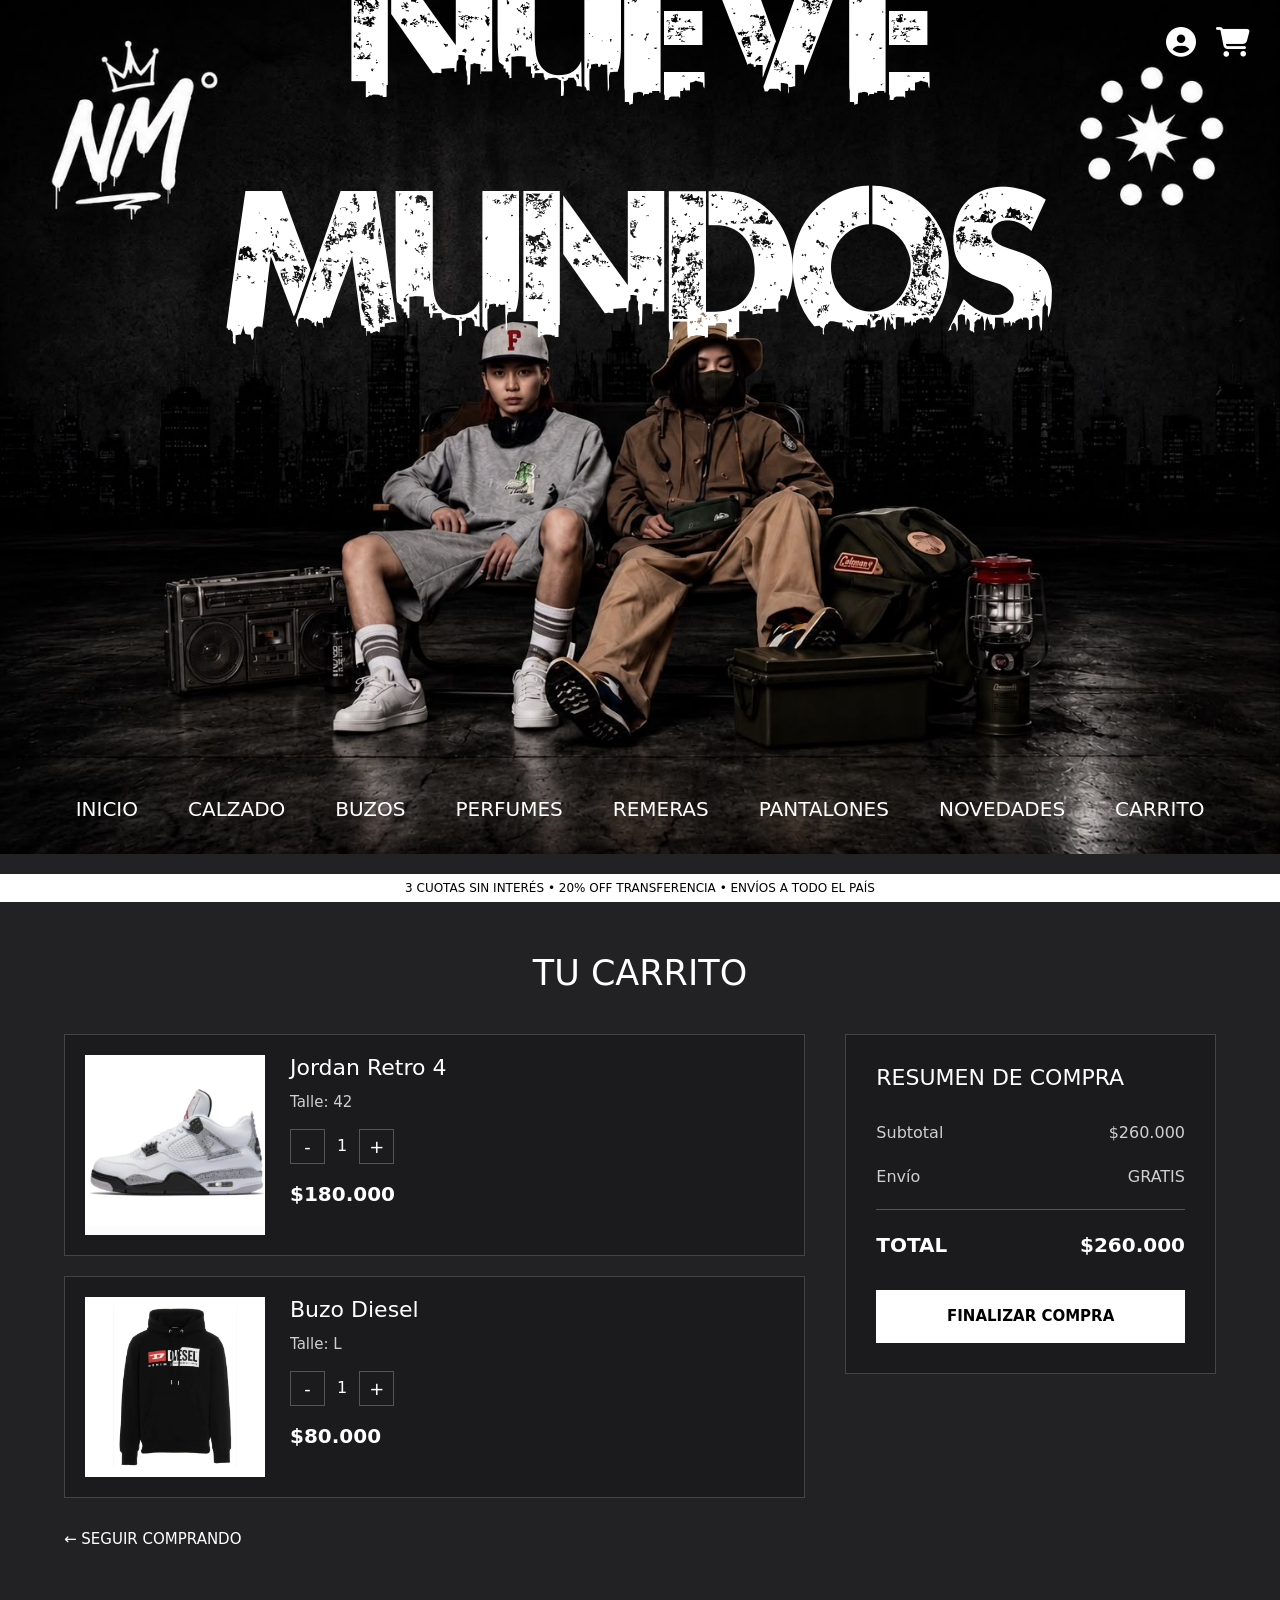
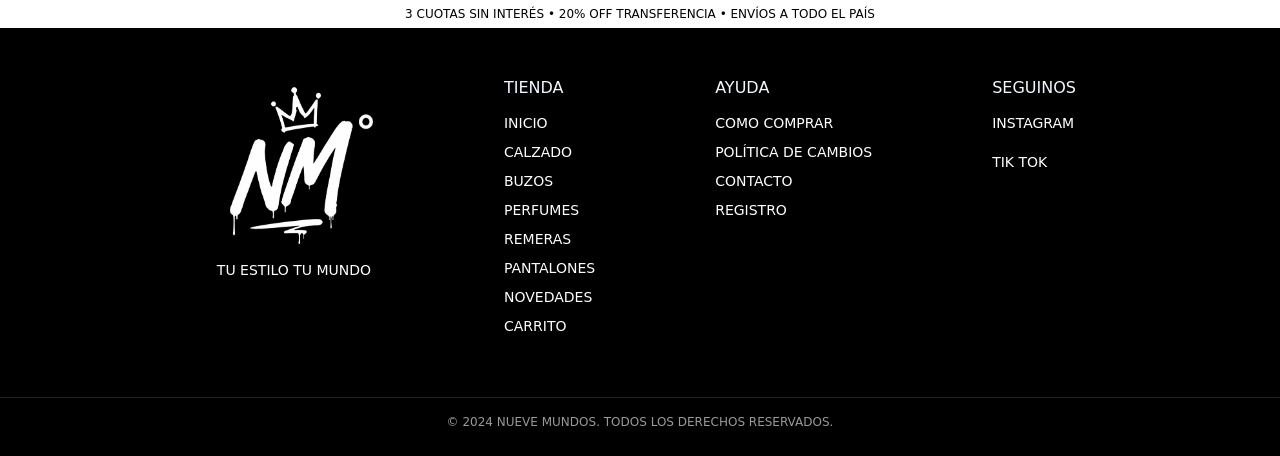
<file: pages/carrito.html>
<!doctype html>
<html lang="es">
  <head>
    <meta charset="UTF-8" />
    <meta name="viewport" content="width=device-width, initial-scale=1.0" />
    <title>Carrito de compras | Nueve Mundos</title>
    <meta name="description" content="Carrito de compras, Nueve Mundos." />
    <meta name="keywords" content="Carrito de compras, Nueve Mundos" />
    <link
      href="https://cdn.jsdelivr.net/npm/bootstrap@5.3.3/dist/css/bootstrap.min.css"
      rel="stylesheet"
    />
    <link href="https://unpkg.com/aos@2.3.4/dist/aos.css" rel="stylesheet" />
    <link rel="stylesheet" href="../styles/styles.css" />
    <link
      rel="stylesheet"
      href="https://cdnjs.cloudflare.com/ajax/libs/font-awesome/6.7.2/css/all.min.css"
    />
  </head>
  <body>
    <header>
      <section>
        <img class="logo" src="../img/banner.jpeg" alt="Banner" />
        <div class="encabezado">
          <h1>NUEVE MUNDOS</h1>
        </div>
      </section>

      <div class="iconos">
        <a href="../pages/registro.html"
          ><i class="fa-solid fa-circle-user"></i
        ></a>
        <a href="carrito.html"><i class="fa-solid fa-cart-shopping"></i></a>
      </div>

      <nav class="navbar navbar-expand-md navbar-dark">
        <div class="container-fluid">
          <button
            class="navbar-toggler"
            type="button"
            data-bs-toggle="collapse"
            data-bs-target="#menuPrincipal"
            aria-controls="menuPrincipal"
            aria-expanded="false"
            aria-label="Abrir menú de navegación"
          >
            <span class="navbar-toggler-icon"></span>
          </button>
          <div class="collapse navbar-collapse" id="menuPrincipal">
            <ul class="navbar-nav mx-auto">
              <li class="nav-item">
                <a class="nav-link" href="../index.html">INICIO</a>
              </li>
              <li class="nav-item">
                <a class="nav-link" href="calzado.html">CALZADO</a>
              </li>
              <li class="nav-item">
                <a class="nav-link" href="buzos.html">BUZOS</a>
              </li>
              <li class="nav-item">
                <a class="nav-link" href="perfumes.html">PERFUMES</a>
              </li>
              <li class="nav-item">
                <a class="nav-link" href="remeras.html">REMERAS</a>
              </li>
              <li class="nav-item">
                <a class="nav-link" href="pantalones.html">PANTALONES</a>
              </li>
              <li class="nav-item">
                <a class="nav-link" href="novedades.html">NOVEDADES</a>
              </li>
              <li class="nav-item">
                <a class="nav-link" href="carrito.html">CARRITO</a>
              </li>
            </ul>
          </div>
        </div>
      </nav>
    </header>
    <main>
      <div class="marquee">
        <span
          >3 CUOTAS SIN INTERÉS • 20% OFF TRANSFERENCIA • ENVÍOS A TODO EL
          PAÍS</span
        >
      </div>

      <section class="carrito">
        <h2>TU CARRITO</h2>

        <div class="carrito-contenido">
          <div class="productos-carrito">
            <article class="producto-carrito">
              <img src="../img/jordan4.webp" alt="Zapatillas Jordan Retro 4" />

              <div class="info-producto-carrito">
                <h3>Jordan Retro 4</h3>
                <p>Talle: 42</p>

                <div class="cantidad-carrito">
                  <button>-</button>
                  <span>1</span>
                  <button>+</button>
                </div>

                <p class="precio-carrito">$180.000</p>
              </div>
            </article>

            <article class="producto-carrito">
              <img src="../img/buzo-diesel1.webp" alt="Buzo Diesel" />

              <div class="info-producto-carrito">
                <h3>Buzo Diesel</h3>
                <p>Talle: L</p>

                <div class="cantidad-carrito">
                  <button>-</button>
                  <span>1</span>
                  <button>+</button>
                </div>

                <p class="precio-carrito">$80.000</p>
              </div>
            </article>
          </div>

          <aside class="resumen-carrito">
            <h3>RESUMEN DE COMPRA</h3>

            <div class="fila-resumen">
              <span>Subtotal</span>
              <span>$260.000</span>
            </div>

            <div class="fila-resumen">
              <span>Envío</span>
              <span>GRATIS</span>
            </div>

            <div class="total-carrito">
              <span>TOTAL</span>
              <span>$260.000</span>
            </div>

            <button class="boton-finalizar">FINALIZAR COMPRA</button>
          </aside>
        </div>

        <a href="../index.html" class="seguir-comprando">
          ← SEGUIR COMPRANDO
        </a>
      </section>

      <div class="marquee">
        <span
          >3 CUOTAS SIN INTERÉS • 20% OFF TRANSFERENCIA • ENVÍOS A TODO EL
          PAÍS</span
        >
      </div>
    </main>
    <footer>
      <div class="footerinfo">
        <div class="logofooter">
          <img src="../img/nmundos.png" alt="logo2 nueve mundos" />
          <p>TU ESTILO TU MUNDO</p>
        </div>

        <div class="columna">
          <h2>TIENDA</h2>
          <nav class="piepagina">
            <ul>
              <li><a href="../index.html">INICIO</a></li>
              <li><a href="calzado.html">CALZADO</a></li>
              <li><a href="buzos.html">BUZOS</a></li>
              <li><a href="perfumes.html">PERFUMES</a></li>
              <li><a href="remeras.html">REMERAS</a></li>
              <li><a href="pantalones.html">PANTALONES</a></li>
              <li><a href="novedades.html">NOVEDADES</a></li>
              <li><a href="carrito.html">CARRITO</a></li>
            </ul>
          </nav>
        </div>

        <div class="columna">
          <h2>AYUDA</h2>
          <ul>
            <li><a href="como_comprar.html">COMO COMPRAR</a></li>

            <li><a href="cambios.html">POLÍTICA DE CAMBIOS</a></li>

            <li>
              <a
                href="https://wa.me/5491123456789"
                target="_blank"
                rel="noopener noreferrer"
              >
                CONTACTO
              </a>
            </li>

            <li><a href="registro.html">REGISTRO</a></li>
          </ul>
        </div>

        <div class="columna">
          <h2>SEGUINOS</h2>
          <div class="redes">
            <a
              href="https://www.instagram.com/"
              target="_blank"
              rel="noopener noreferrer"
            >
              INSTAGRAM
            </a>
            <a
              href="https://www.tiktok.com/"
              target="_blank"
              rel="noopener noreferrer"
            >
              TIK TOK
            </a>
          </div>
        </div>
      </div>

      <div class="copy">
        <p>© 2024 NUEVE MUNDOS. TODOS LOS DERECHOS RESERVADOS.</p>
      </div>
    </footer>
    <script src="https://cdn.jsdelivr.net/npm/bootstrap@5.3.3/dist/js/bootstrap.bundle.min.js"></script>
    <script src="https://unpkg.com/aos@2.3.4/dist/aos.js"></script>
    <script>
      AOS.init();
    </script>
  </body>
</html>
</file>
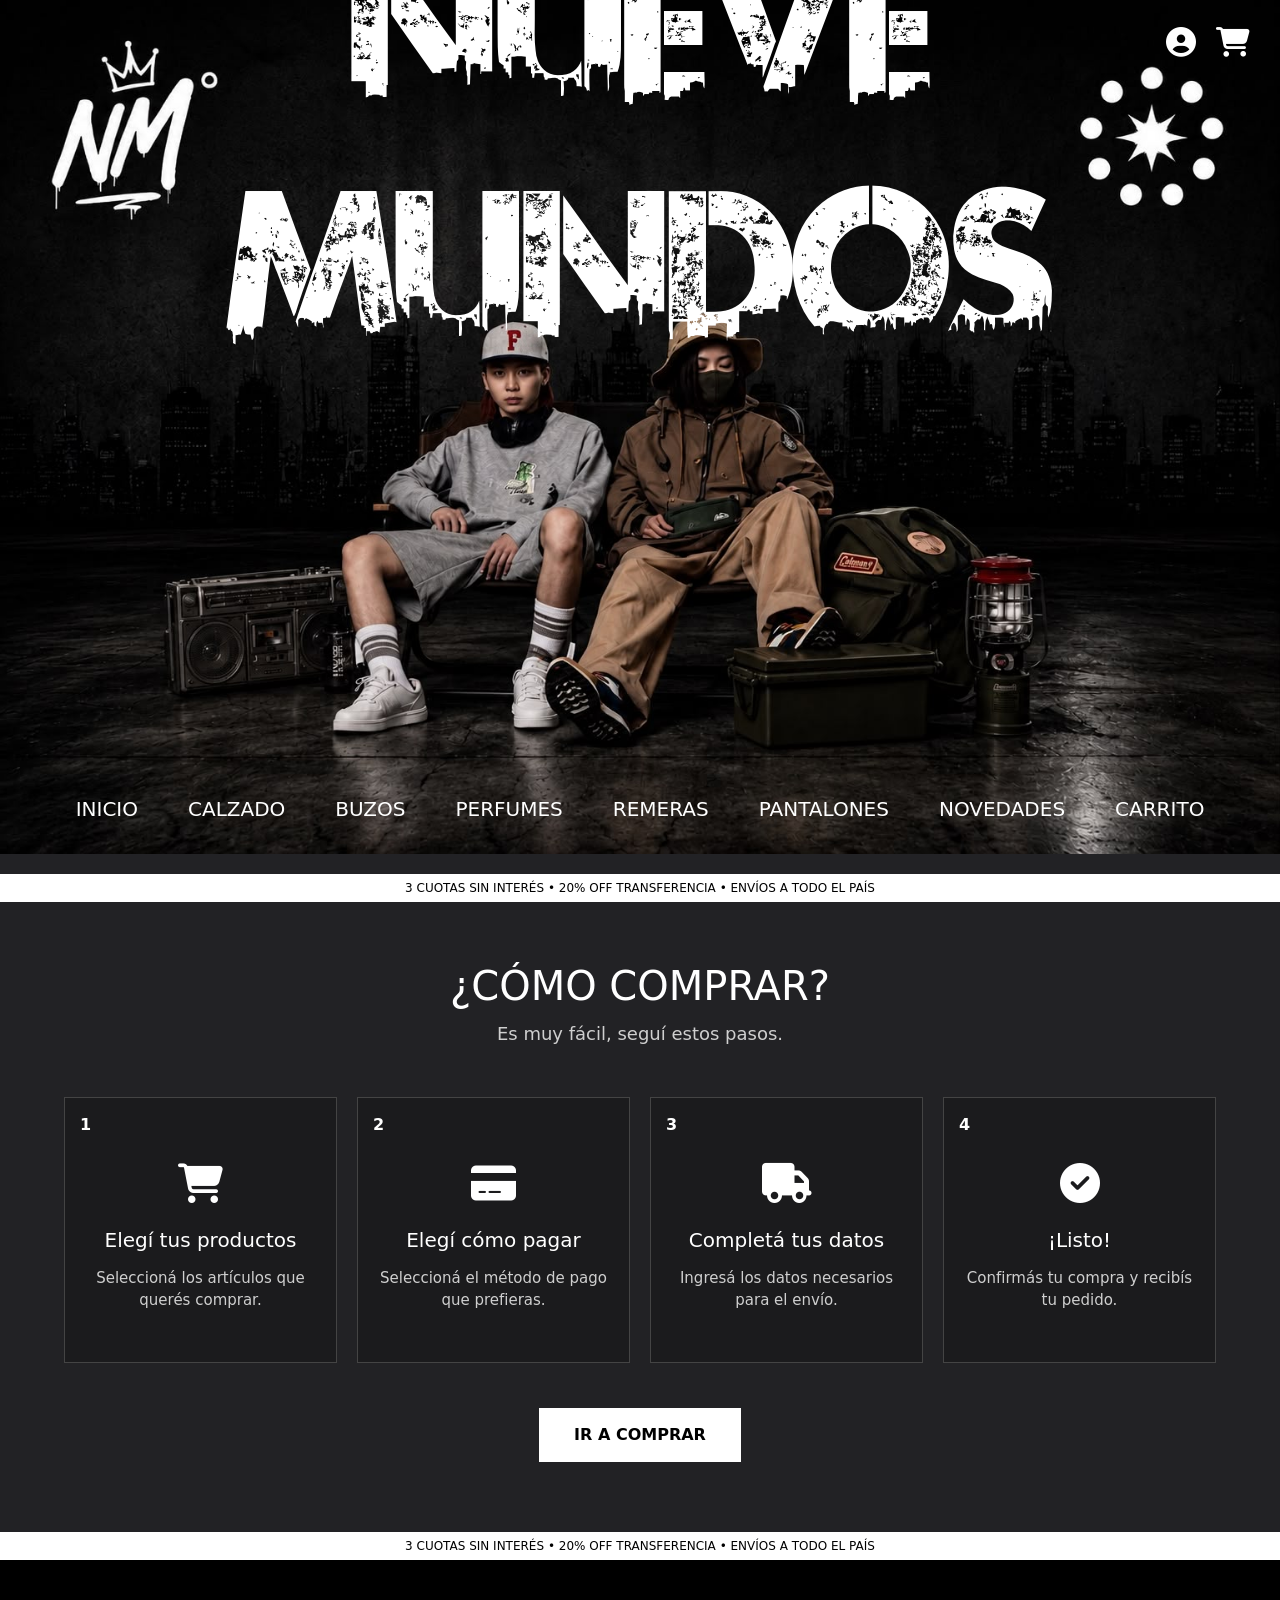
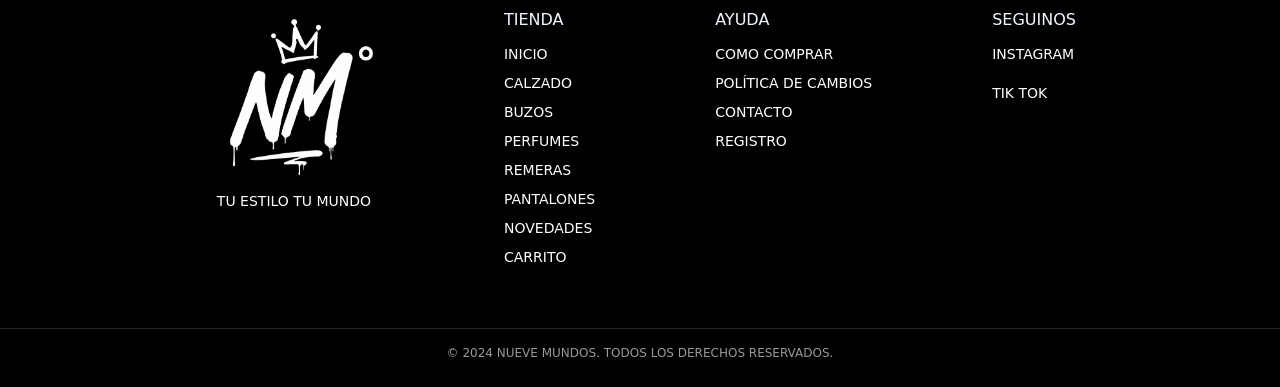
<file: pages/como_comprar.html>
<!doctype html>
<html lang="es">
  <head>
    <meta charset="UTF-8" />
    <meta name="viewport" content="width=device-width, initial-scale=1.0" />
    <title>Aprende a comprar en NM | Nueve Mundos</title>
    <meta name="description" content="Descubri como comprar en Nueve Mundos." />
    <meta
      name="keywords"
      content="Pasos a seguir de como comprar, Nueve Mundos"
    />
    <link
      href="https://cdn.jsdelivr.net/npm/bootstrap@5.3.3/dist/css/bootstrap.min.css"
      rel="stylesheet"
    />
    <link href="https://unpkg.com/aos@2.3.4/dist/aos.css" rel="stylesheet" />
    <link rel="stylesheet" href="../styles/styles.css" />
    <link
      rel="stylesheet"
      href="https://cdnjs.cloudflare.com/ajax/libs/font-awesome/6.7.2/css/all.min.css"
    />
  </head>
  <body>
    <header>
      <section>
        <img class="logo" src="../img/banner.jpeg" alt="Banner" />
        <div class="encabezado">
          <h1>NUEVE MUNDOS</h1>
        </div>
      </section>

      <div class="iconos">
        <a href="../pages/registro.html"
          ><i class="fa-solid fa-circle-user"></i
        ></a>
        <a href="carrito.html"><i class="fa-solid fa-cart-shopping"></i></a>
      </div>

      <nav class="navbar navbar-expand-md navbar-dark">
        <div class="container-fluid">
          <button
            class="navbar-toggler"
            type="button"
            data-bs-toggle="collapse"
            data-bs-target="#menuPrincipal"
            aria-controls="menuPrincipal"
            aria-expanded="false"
            aria-label="Abrir menú de navegación"
          >
            <span class="navbar-toggler-icon"></span>
          </button>
          <div class="collapse navbar-collapse" id="menuPrincipal">
            <ul class="navbar-nav mx-auto">
              <li class="nav-item">
                <a class="nav-link" href="../index.html">INICIO</a>
              </li>
              <li class="nav-item">
                <a class="nav-link" href="calzado.html">CALZADO</a>
              </li>
              <li class="nav-item">
                <a class="nav-link" href="buzos.html">BUZOS</a>
              </li>
              <li class="nav-item">
                <a class="nav-link" href="perfumes.html">PERFUMES</a>
              </li>
              <li class="nav-item">
                <a class="nav-link" href="remeras.html">REMERAS</a>
              </li>
              <li class="nav-item">
                <a class="nav-link" href="pantalones.html">PANTALONES</a>
              </li>
              <li class="nav-item">
                <a class="nav-link" href="novedades.html">NOVEDADES</a>
              </li>
              <li class="nav-item">
                <a class="nav-link" href="carrito.html">CARRITO</a>
              </li>
            </ul>
          </div>
        </div>
      </nav>
    </header>
    <main>
      <div class="marquee">
        <span
          >3 CUOTAS SIN INTERÉS • 20% OFF TRANSFERENCIA • ENVÍOS A TODO EL
          PAÍS</span
        >
      </div>
      <section class="como-comprar">
        <div class="titulo-compra">
          <h2>¿CÓMO COMPRAR?</h2>
          <p>Es muy fácil, seguí estos pasos.</p>
        </div>

        <div class="pasos-compra">
          <article class="paso">
            <span>1</span>
            <i class="fa-solid fa-cart-shopping"></i>
            <h3>Elegí tus productos</h3>
            <p>Seleccioná los artículos que querés comprar.</p>
          </article>

          <article class="paso">
            <span>2</span>
            <i class="fa-solid fa-credit-card"></i>
            <h3>Elegí cómo pagar</h3>
            <p>Seleccioná el método de pago que prefieras.</p>
          </article>

          <article class="paso">
            <span>3</span>
            <i class="fa-solid fa-truck"></i>
            <h3>Completá tus datos</h3>
            <p>Ingresá los datos necesarios para el envío.</p>
          </article>

          <article class="paso">
            <span>4</span>
            <i class="fa-solid fa-circle-check"></i>
            <h3>¡Listo!</h3>
            <p>Confirmás tu compra y recibís tu pedido.</p>
          </article>
        </div>

        <a href="../index.html" class="boton-comprar"> IR A COMPRAR </a>
      </section>
      <div class="marquee">
        <span
          >3 CUOTAS SIN INTERÉS • 20% OFF TRANSFERENCIA • ENVÍOS A TODO EL
          PAÍS</span
        >
      </div>
    </main>
    <footer>
      <div class="footerinfo">
        <div class="logofooter">
          <img src="../img/nmundos.png" alt="logo2 nueve mundos" />
          <p>TU ESTILO TU MUNDO</p>
        </div>

        <div class="columna">
          <h2>TIENDA</h2>
          <nav class="piepagina">
            <ul>
              <li><a href="../index.html">INICIO</a></li>
              <li><a href="calzado.html">CALZADO</a></li>
              <li><a href="buzos.html">BUZOS</a></li>
              <li><a href="perfumes.html">PERFUMES</a></li>
              <li><a href="remeras.html">REMERAS</a></li>
              <li><a href="pantalones.html">PANTALONES</a></li>
              <li><a href="novedades.html">NOVEDADES</a></li>
              <li><a href="carrito.html">CARRITO</a></li>
            </ul>
          </nav>
        </div>

        <div class="columna">
          <h2>AYUDA</h2>
          <ul>
            <li><a href="como_comprar.html">COMO COMPRAR</a></li>

            <li><a href="cambios.html">POLÍTICA DE CAMBIOS</a></li>

            <li>
              <a
                href="https://wa.me/5491123456789"
                target="_blank"
                rel="noopener noreferrer"
              >
                CONTACTO
              </a>
            </li>

            <li><a href="registro.html">REGISTRO</a></li>
          </ul>
        </div>

        <div class="columna">
          <h2>SEGUINOS</h2>
          <div class="redes">
            <a
              href="https://www.instagram.com/"
              target="_blank"
              rel="noopener noreferrer"
            >
              INSTAGRAM
            </a>
            <a
              href="https://www.tiktok.com/"
              target="_blank"
              rel="noopener noreferrer"
            >
              TIK TOK
            </a>
          </div>
        </div>
      </div>

      <div class="copy">
        <p>© 2024 NUEVE MUNDOS. TODOS LOS DERECHOS RESERVADOS.</p>
      </div>
    </footer>
    <script src="https://cdn.jsdelivr.net/npm/bootstrap@5.3.3/dist/js/bootstrap.bundle.min.js"></script>
    <script src="https://unpkg.com/aos@2.3.4/dist/aos.js"></script>
    <script>
      AOS.init();
    </script>
  </body>
</html>
</file>
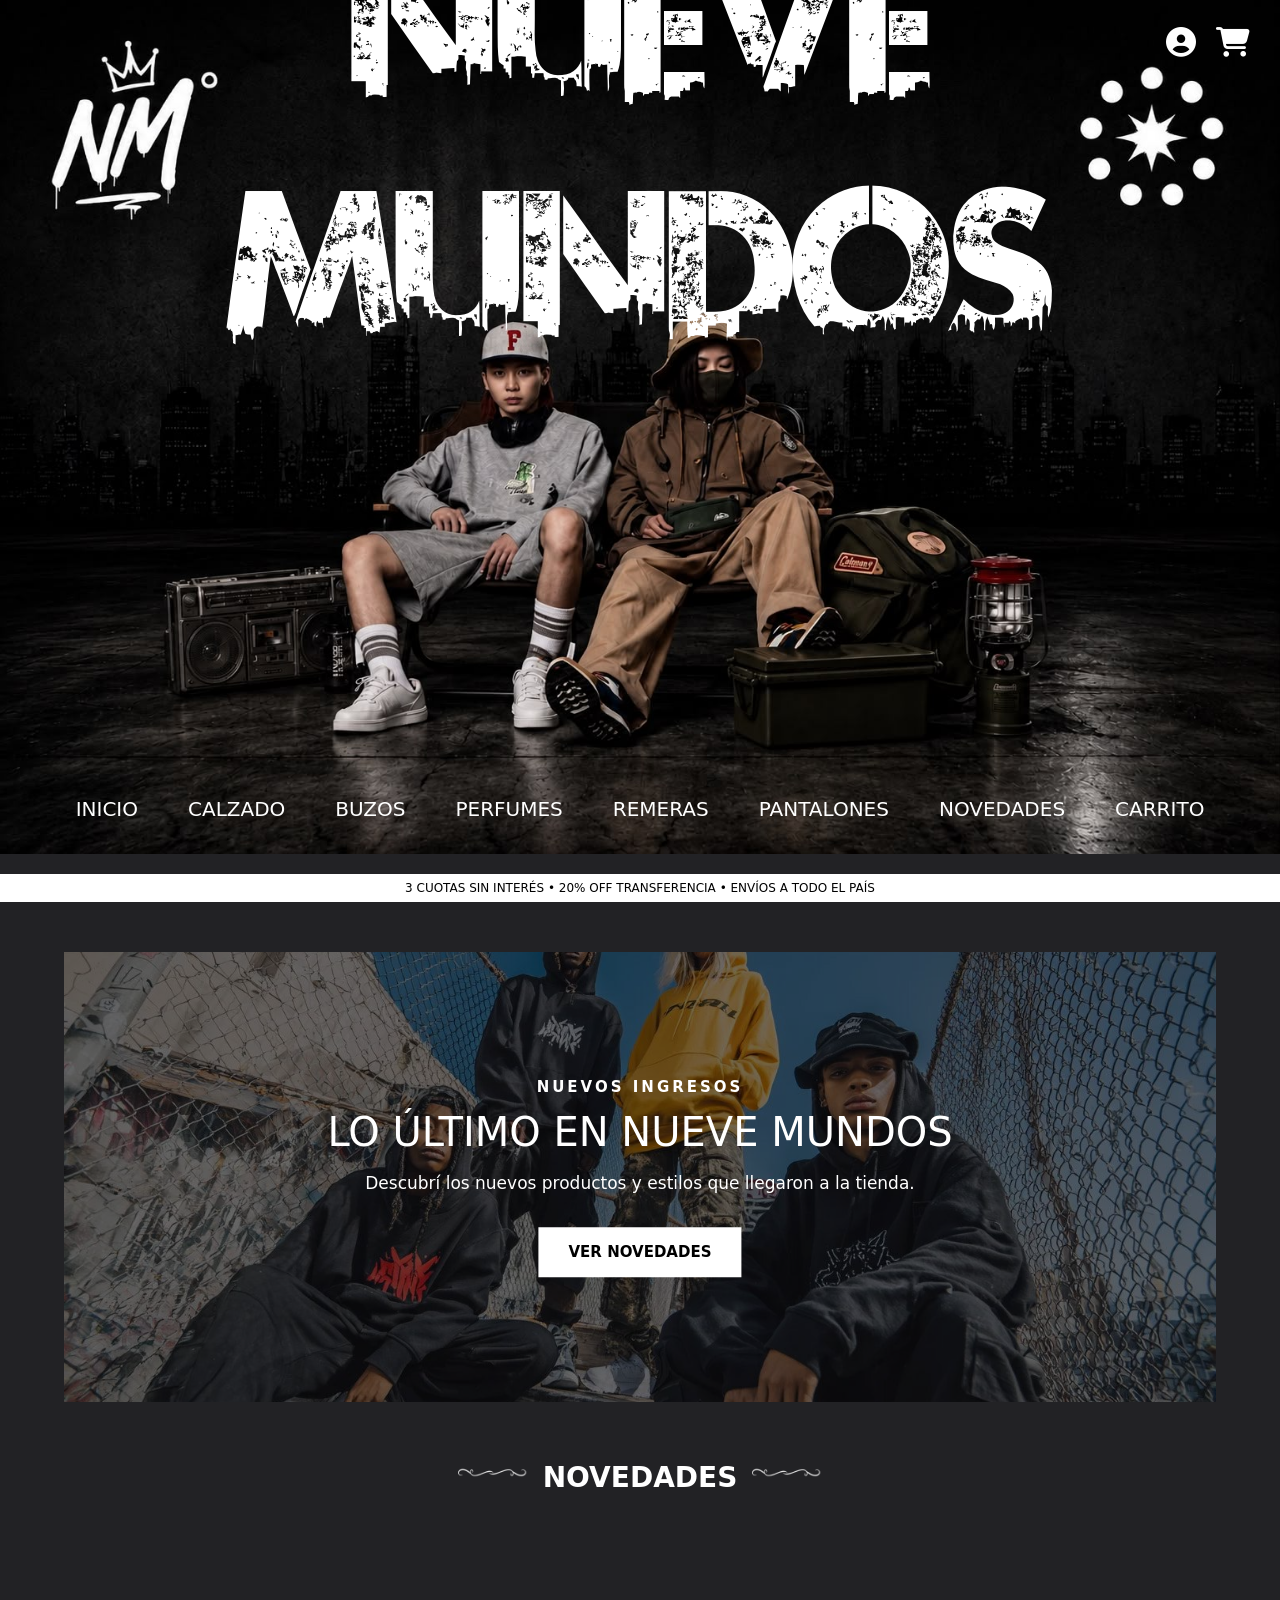
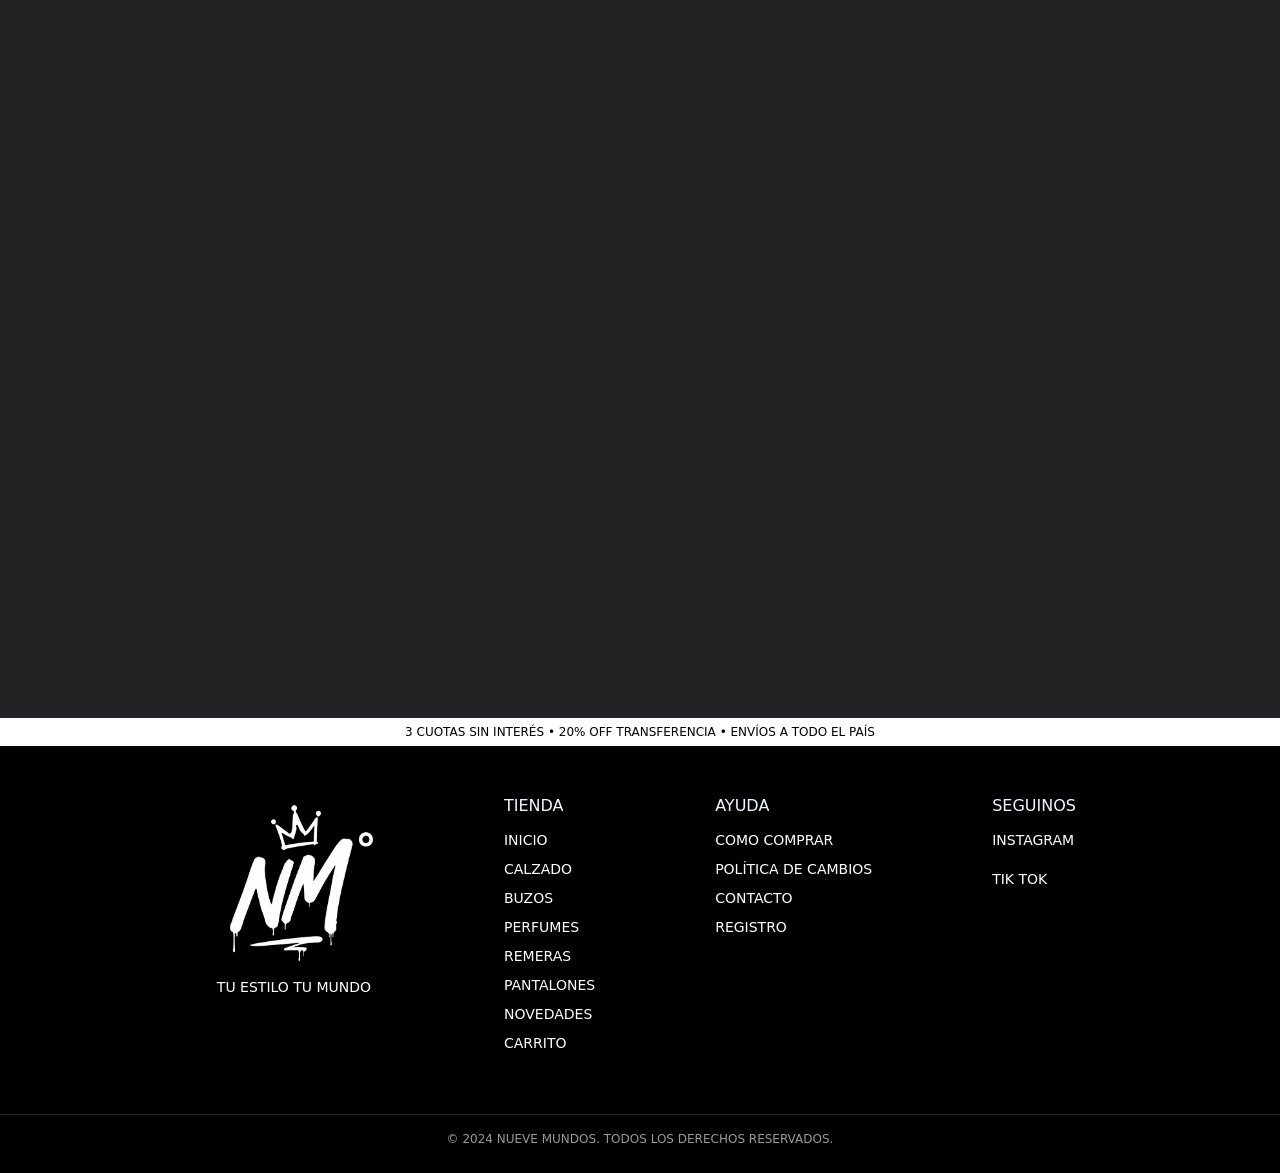
<file: pages/novedades.html>
<!doctype html>
<html lang="es">
  <head>
    <meta charset="UTF-8" />
    <meta name="viewport" content="width=device-width, initial-scale=1.0" />
    <title>Novedades | Nueve Mundos</title>
    <meta
      name="description"
      content="Descubrí las prendas novedad en Nueve Mundos, cuotas y envíos a todo el país."
    />
    <meta
      name="keywords"
      content="Lo mas nuevo y los mas vendido, Nueve Mundos"
    />
    <link
      href="https://cdn.jsdelivr.net/npm/bootstrap@5.3.3/dist/css/bootstrap.min.css"
      rel="stylesheet"
    />
    <link rel="stylesheet" href="../styles/styles.css" />
    <link
      rel="stylesheet"
      href="https://cdnjs.cloudflare.com/ajax/libs/font-awesome/6.7.2/css/all.min.css"
    />
    <link href="https://unpkg.com/aos@2.3.4/dist/aos.css" rel="stylesheet" />
  </head>
  <body>
    <header>
      <section>
        <img class="logo" src="../img/banner.jpeg" alt="Banner" />
        <div class="encabezado">
          <h1>NUEVE MUNDOS</h1>
        </div>
      </section>

      <div class="iconos">
        <a href="../pages/registro.html"
          ><i class="fa-solid fa-circle-user"></i
        ></a>
        <a href="carrito.html"><i class="fa-solid fa-cart-shopping"></i></a>
      </div>

      <nav class="navbar navbar-expand-md navbar-dark">
        <div class="container-fluid">
          <button
            class="navbar-toggler"
            type="button"
            data-bs-toggle="collapse"
            data-bs-target="#menuPrincipal"
            aria-controls="menuPrincipal"
            aria-expanded="false"
            aria-label="Abrir menú de navegación"
          >
            <span class="navbar-toggler-icon"></span>
          </button>
          <div class="collapse navbar-collapse" id="menuPrincipal">
            <ul class="navbar-nav mx-auto">
              <li class="nav-item">
                <a class="nav-link" href="../index.html">INICIO</a>
              </li>
              <li class="nav-item">
                <a class="nav-link" href="calzado.html">CALZADO</a>
              </li>
              <li class="nav-item">
                <a class="nav-link" href="buzos.html">BUZOS</a>
              </li>
              <li class="nav-item">
                <a class="nav-link" href="perfumes.html">PERFUMES</a>
              </li>
              <li class="nav-item">
                <a class="nav-link" href="remeras.html">REMERAS</a>
              </li>
              <li class="nav-item">
                <a class="nav-link" href="pantalones.html">PANTALONES</a>
              </li>
              <li class="nav-item">
                <a class="nav-link" href="novedades.html">NOVEDADES</a>
              </li>
              <li class="nav-item">
                <a class="nav-link" href="carrito.html">CARRITO</a>
              </li>
            </ul>
          </div>
        </div>
      </nav>
    </header>
    <main>
      <div class="marquee">
        <span
          >3 CUOTAS SIN INTERÉS • 20% OFF TRANSFERENCIA • ENVÍOS A TODO EL
          PAÍS</span
        >
      </div>

      <section class="hero-novedades">
        <img src="../img/novedades.jpg" alt="Nuevos ingresos de Nueve Mundos" />

        <div class="contenido-novedades">
          <p>NUEVOS INGRESOS</p>

          <h2>LO ÚLTIMO EN NUEVE MUNDOS</h2>

          <span>
            Descubrí los nuevos productos y estilos que llegaron a la tienda.
          </span>

          <a href="#productos-novedades" id="productos-novedades"
            >VER NOVEDADES</a
          >
        </div>
      </section>

      <div class="titulo-seccion">
        <img src="../img/destello.png" alt="destello" />
        <h2>NOVEDADES</h2>
        <img src="../img/destello.png" alt="destello" />
      </div>

      <section class="contenedor-productos">
        <article class="articulo" data-aos="fade-up" data-aos-duration="800">
          <img src="../img/asics-gel-nyc.webp" alt="zapatillas asics gel" />
          <div class="piearticulo">
            <h3>ASICS GEL</h3>
            <p>$270.000 en transferencia</p>
            <p>$330.000 en 3 cuotas sin interes</p>
          </div>
        </article>

        <article class="articulo" data-aos="fade-up" data-aos-duration="800">
          <img
            src="../img/campera-puffer-the-north-face.webp"
            alt="campera puffer the north face"
          />
          <div class="piearticulo">
            <h3>PUFFER THE NORTH FACE</h3>
            <p>$170.000 en transferencia</p>
            <p>$230.000 en 3 cuotas sin interes</p>
          </div>
        </article>

        <article class="articulo" data-aos="fade-up" data-aos-duration="800">
          <img
            src="../img/givenchy-hot-couture.webp"
            alt="perfume givenchy hot"
          />
          <div class="piearticulo">
            <h3>GIVENCHY HOT COUTURE</h3>
            <p>$270.000 en transferencia</p>
            <p>$330.000 en 3 cuotas sin interes</p>
          </div>
        </article>

        <article class="articulo" data-aos="fade-up" data-aos-duration="800">
          <img
            src="../img/remera-balenciaga-t-shirt-paris.webp"
            alt="remera negra balenciaga"
          />
          <div class="piearticulo">
            <h3>REMERA BALENCIAGA PARIS</h3>
            <p>$270.000 en transferencia</p>
            <p>$330.000 en 3 cuotas sin interes</p>
          </div>
        </article>

        <article class="articulo" data-aos="fade-up" data-aos-duration="800">
          <img
            src="../img/adidas-forum-the-grinch.webp"
            alt="zapatillas-adidas-grinch"
          />
          <div class="piearticulo">
            <h3>ADIDAS FORUM THE GRINCH</h3>
            <p>$270.000 en transferencia</p>
            <p>$330.000 en 3 cuotas sin interes</p>
          </div>
        </article>

        <article class="articulo" data-aos="fade-up" data-aos-duration="800">
          <img src="../img/nike-dunk-sb.jpeg" alt="zapatillas nike dunk" />
          <div class="piearticulo">
            <h3>ZAPATILLAS NIKE DUNK</h3>
            <p>$270.000 en transferencia</p>
            <p>$330.000 en 3 cuotas sin interes</p>
          </div>
        </article>
      </section>

      <div class="marquee">
        <span
          >3 CUOTAS SIN INTERÉS • 20% OFF TRANSFERENCIA • ENVÍOS A TODO EL
          PAÍS</span
        >
      </div>
    </main>
    <footer>
      <div class="footerinfo">
        <div class="logofooter">
          <img src="../img/nmundos.png" alt="logo2 nueve mundos" />
          <p>TU ESTILO TU MUNDO</p>
        </div>

        <div class="columna">
          <h2>TIENDA</h2>
          <nav class="piepagina">
            <ul>
              <li><a href="../index.html">INICIO</a></li>
              <li><a href="calzado.html">CALZADO</a></li>
              <li><a href="buzos.html">BUZOS</a></li>
              <li><a href="perfumes.html">PERFUMES</a></li>
              <li><a href="remeras.html">REMERAS</a></li>
              <li><a href="pantalones.html">PANTALONES</a></li>
              <li><a href="novedades.html">NOVEDADES</a></li>
              <li><a href="carrito.html">CARRITO</a></li>
            </ul>
          </nav>
        </div>

        <div class="columna">
          <h2>AYUDA</h2>
          <ul>
            <li><a href="como_comprar.html">COMO COMPRAR</a></li>

            <li><a href="cambios.html">POLÍTICA DE CAMBIOS</a></li>

            <li>
              <a
                href="https://wa.me/5491123456789"
                target="_blank"
                rel="noopener noreferrer"
              >
                CONTACTO
              </a>
            </li>

            <li><a href="registro.html">REGISTRO</a></li>
          </ul>
        </div>

        <div class="columna">
          <h2>SEGUINOS</h2>
          <div class="redes">
            <a
              href="https://www.instagram.com/"
              target="_blank"
              rel="noopener noreferrer"
            >
              INSTAGRAM
            </a>
            <a
              href="https://www.tiktok.com/"
              target="_blank"
              rel="noopener noreferrer"
            >
              TIK TOK
            </a>
          </div>
        </div>
      </div>

      <div class="copy">
        <p>© 2024 NUEVE MUNDOS. TODOS LOS DERECHOS RESERVADOS.</p>
      </div>
    </footer>
    <script src="https://cdn.jsdelivr.net/npm/bootstrap@5.3.3/dist/js/bootstrap.bundle.min.js"></script>
    <script src="https://unpkg.com/aos@2.3.4/dist/aos.js"></script>
    <script>
      AOS.init();
    </script>
  </body>
</html>
</file>
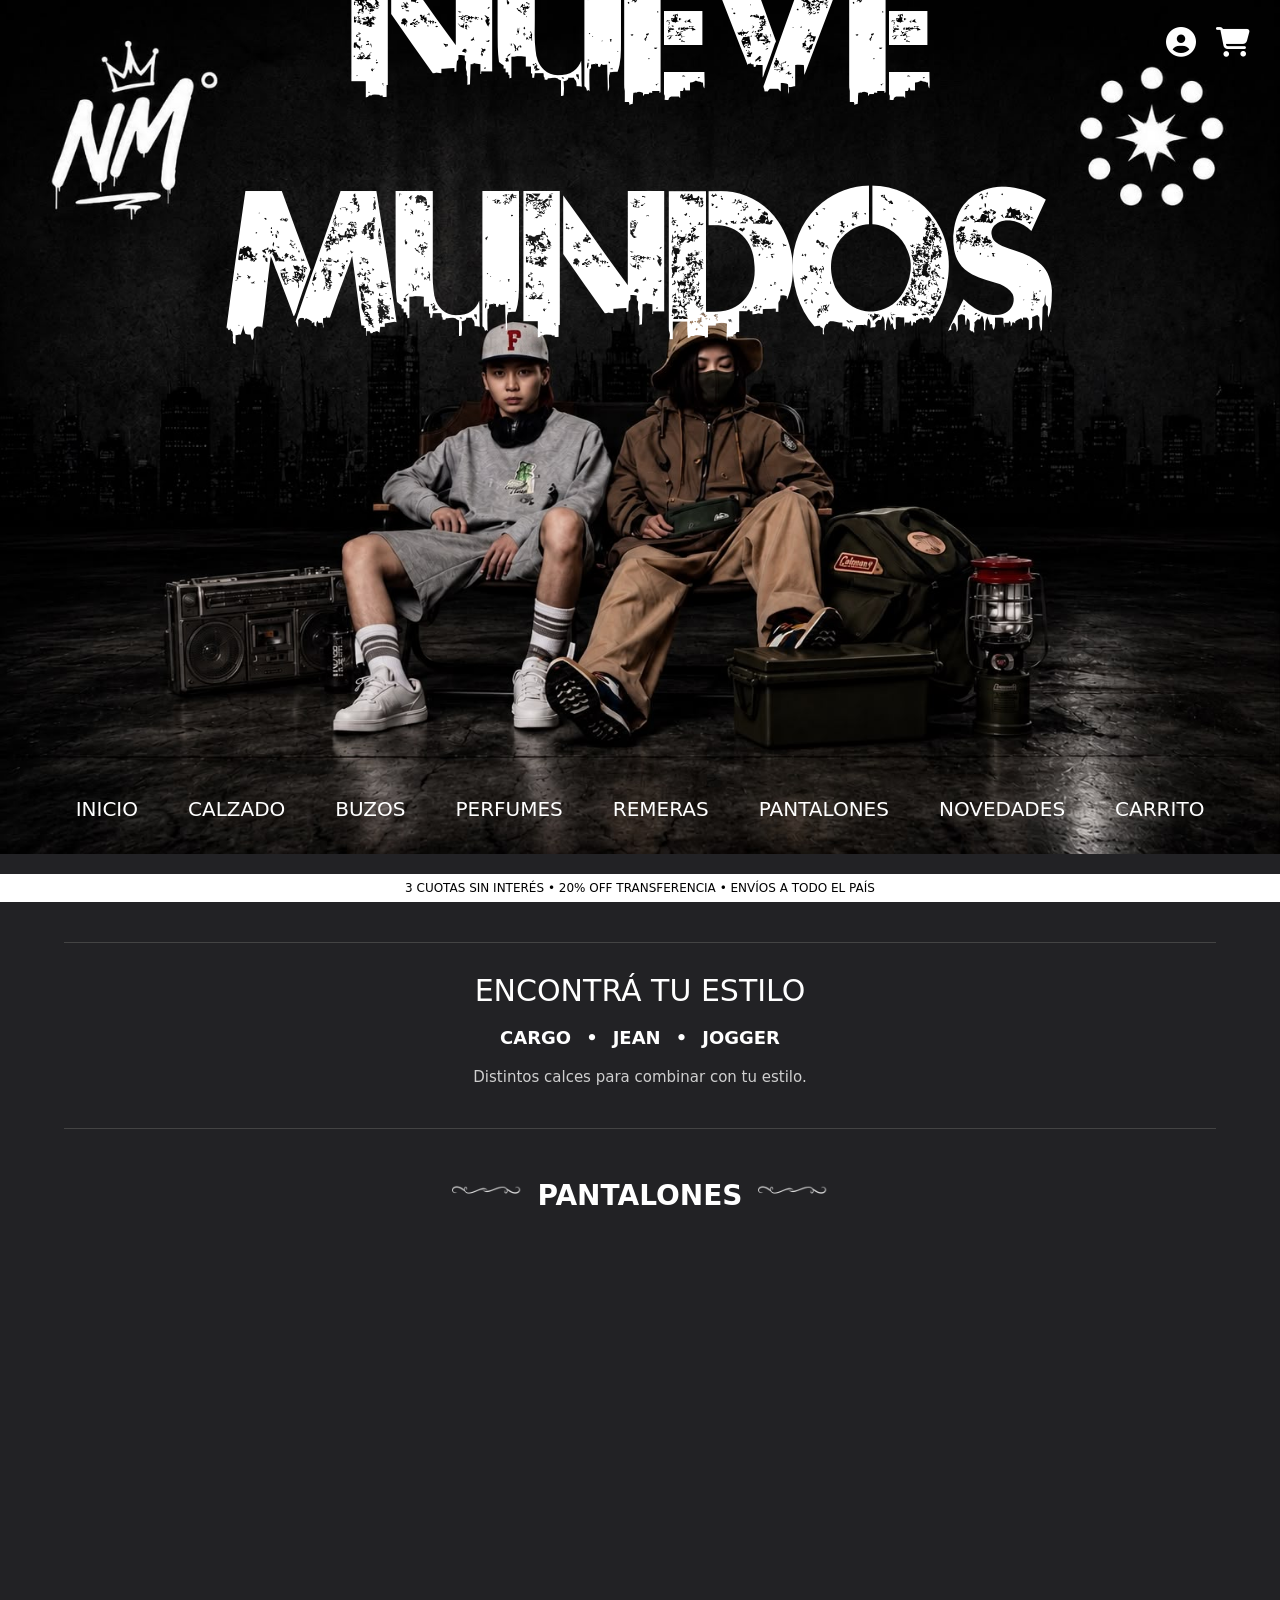
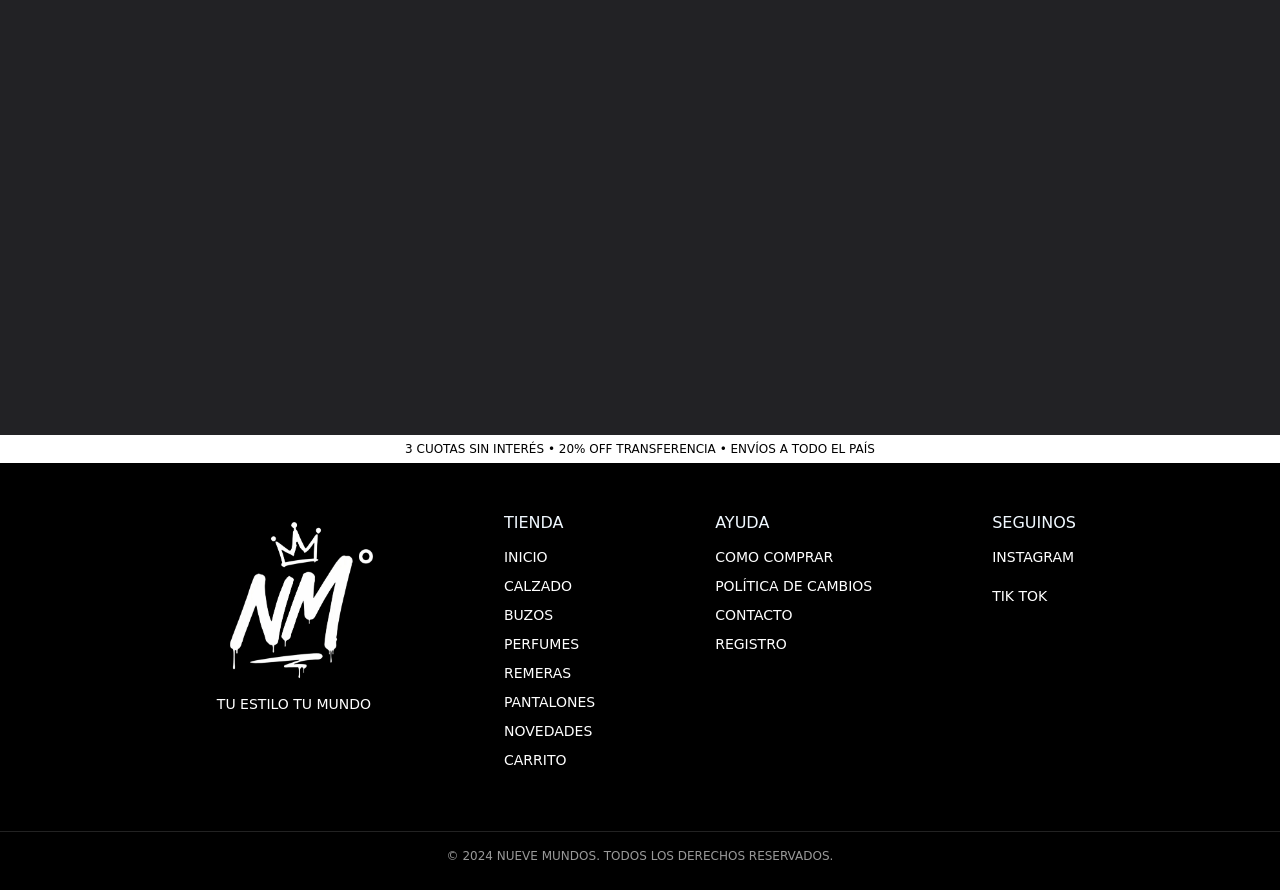
<file: pages/pantalones.html>
<!doctype html>
<html lang="es">
  <head>
    <meta charset="UTF-8" />
    <meta name="viewport" content="width=device-width, initial-scale=1.0" />
    <title>Pantalones | Nueve Mundos</title>
    <meta
      name="description"
      content="Descubrí pantalones en Nueve Mundos. Opciones seleccionadas, cuotas y envíos a todo el país."
    />
    <meta
      name="keywords"
      content="Pantalones de todas las marcas, Nueve Mundos"
    />
    <link
      href="https://cdn.jsdelivr.net/npm/bootstrap@5.3.3/dist/css/bootstrap.min.css"
      rel="stylesheet"
    />
    <link rel="stylesheet" href="../styles/styles.css" />
    <link
      rel="stylesheet"
      href="https://cdnjs.cloudflare.com/ajax/libs/font-awesome/6.7.2/css/all.min.css"
    />
    <link href="https://unpkg.com/aos@2.3.4/dist/aos.css" rel="stylesheet" />
  </head>
  <body>
    <header>
      <section>
        <img class="logo" src="../img/banner.jpeg" alt="Banner" />
        <div class="encabezado">
          <h1>NUEVE MUNDOS</h1>
        </div>
      </section>

      <div class="iconos">
        <a href="../pages/registro.html"
          ><i class="fa-solid fa-circle-user"></i
        ></a>
        <a href="carrito.html"><i class="fa-solid fa-cart-shopping"></i></a>
      </div>

      <nav class="navbar navbar-expand-md navbar-dark">
        <div class="container-fluid">
          <button
            class="navbar-toggler"
            type="button"
            data-bs-toggle="collapse"
            data-bs-target="#menuPrincipal"
            aria-controls="menuPrincipal"
            aria-expanded="false"
            aria-label="Abrir menú de navegación"
          >
            <span class="navbar-toggler-icon"></span>
          </button>
          <div class="collapse navbar-collapse" id="menuPrincipal">
            <ul class="navbar-nav mx-auto">
              <li class="nav-item">
                <a class="nav-link" href="../index.html">INICIO</a>
              </li>
              <li class="nav-item">
                <a class="nav-link" href="calzado.html">CALZADO</a>
              </li>
              <li class="nav-item">
                <a class="nav-link" href="buzos.html">BUZOS</a>
              </li>
              <li class="nav-item">
                <a class="nav-link" href="perfumes.html">PERFUMES</a>
              </li>
              <li class="nav-item">
                <a class="nav-link" href="remeras.html">REMERAS</a>
              </li>
              <li class="nav-item">
                <a class="nav-link" href="pantalones.html">PANTALONES</a>
              </li>
              <li class="nav-item">
                <a class="nav-link" href="novedades.html">NOVEDADES</a>
              </li>
              <li class="nav-item">
                <a class="nav-link" href="carrito.html">CARRITO</a>
              </li>
            </ul>
          </div>
        </div>
      </nav>
    </header>
    <main>
      <div class="marquee">
        <span
          >3 CUOTAS SIN INTERÉS • 20% OFF TRANSFERENCIA • ENVÍOS A TODO EL
          PAÍS</span
        >
      </div>

      <section class="intro-pantalones">
        <h2>ENCONTRÁ TU ESTILO</h2>

        <div class="estilos-pantalones">
          <span>CARGO</span>
          <span>•</span>
          <span>JEAN</span>
          <span>•</span>
          <span>JOGGER</span>
        </div>

        <p>Distintos calces para combinar con tu estilo.</p>
      </section>

      <div class="titulo-seccion">
        <img src="../img/destello.png" alt="destello" />
        <h2>PANTALONES</h2>
        <img src="../img/destello.png" alt="destello" />
      </div>

      <section class="contenedor-productos">
        <article class="articulo" data-aos="fade-up" data-aos-duration="800">
          <img
            src="../img/jean-ayendon-negro.webp"
            alt="pantalon jean ayendon negro3"
          />
          <div class="piearticulo">
            <h3>JEAN AYENDON</h3>
            <p>$200.000 en transferencia</p>
            <p>$230.000 en 3 cuotas sin interes</p>
          </div>
        </article>

        <article class="articulo" data-aos="fade-up" data-aos-duration="800">
          <img
            src="../img/jean-ayendon-verde-oxide.webp"
            alt="pantalon jean ayendon verde"
          />
          <div class="piearticulo">
            <h3>JEAN AYENDON VERDE</h3>
            <p>$220.000 en transferencia</p>
            <p>$270.000 en 3 cuotas sin interes</p>
          </div>
        </article>

        <article class="articulo" data-aos="fade-up" data-aos-duration="800">
          <img
            src="../img/jean-levis-denm-tears-black.webp"
            alt="pantalon jean levis black"
          />
          <div class="piearticulo">
            <h3>PANTALON LEVIS DENIM TEARS</h3>
            <p>$270.000 en transferencia</p>
            <p>$330.000 en 3 cuotas sin interes</p>
          </div>
        </article>

        <article class="articulo" data-aos="fade-up" data-aos-duration="800">
          <img
            src="../img/jean-levis-denm-tears.webp"
            alt="pantalon jean levis denm tears"
          />
          <div class="piearticulo">
            <h3>JEAN LEVIS TEARS</h3>
            <p>$270.000 en transferencia</p>
            <p>$330.000 en 3 cuotas sin interes</p>
          </div>
        </article>

        <article class="articulo" data-aos="fade-up" data-aos-duration="800">
          <img
            src="../img/pantalon-corteiz-x-bbk.webp"
            alt="pantalon corteiz"
          />
          <div class="piearticulo">
            <h3>PANTALON CORTEIZ</h3>
            <p>$120.000 en transferencia</p>
            <p>$140.000 en 3 cuotas sin interes</p>
          </div>
        </article>

        <article class="articulo" data-aos="fade-up" data-aos-duration="800">
          <img
            src="../img/pantalon-essentials-x-nba.webp"
            alt="pantalon essentials nba"
          />
          <div class="piearticulo">
            <h3>PANTALON ESSENTIALS X NBA</h3>
            <p>$180.000 en transferencia</p>
            <p>$310.000 en 3 cuotas sin interes</p>
          </div>
        </article>
      </section>

      <div class="marquee">
        <span
          >3 CUOTAS SIN INTERÉS • 20% OFF TRANSFERENCIA • ENVÍOS A TODO EL
          PAÍS</span
        >
      </div>
    </main>
    <footer>
      <div class="footerinfo">
        <div class="logofooter">
          <img src="../img/nmundos.png" alt="logo2 nueve mundos" />
          <p>TU ESTILO TU MUNDO</p>
        </div>

        <div class="columna">
          <h2>TIENDA</h2>
          <nav class="piepagina">
            <ul>
              <li><a href="../index.html">INICIO</a></li>
              <li><a href="calzado.html">CALZADO</a></li>
              <li><a href="buzos.html">BUZOS</a></li>
              <li><a href="perfumes.html">PERFUMES</a></li>
              <li><a href="remeras.html">REMERAS</a></li>
              <li><a href="pantalones.html">PANTALONES</a></li>
              <li><a href="novedades.html">NOVEDADES</a></li>
              <li><a href="carrito.html">CARRITO</a></li>
            </ul>
          </nav>
        </div>

        <div class="columna">
          <h2>AYUDA</h2>
          <ul>
            <li><a href="como_comprar.html">COMO COMPRAR</a></li>

            <li><a href="cambios.html">POLÍTICA DE CAMBIOS</a></li>

            <li>
              <a
                href="https://wa.me/5491123456789"
                target="_blank"
                rel="noopener noreferrer"
              >
                CONTACTO
              </a>
            </li>

            <li><a href="registro.html">REGISTRO</a></li>
          </ul>
        </div>

        <div class="columna">
          <h2>SEGUINOS</h2>
          <div class="redes">
            <a
              href="https://www.instagram.com/"
              target="_blank"
              rel="noopener noreferrer"
            >
              INSTAGRAM
            </a>
            <a
              href="https://www.tiktok.com/"
              target="_blank"
              rel="noopener noreferrer"
            >
              TIK TOK
            </a>
          </div>
        </div>
      </div>

      <div class="copy">
        <p>© 2024 NUEVE MUNDOS. TODOS LOS DERECHOS RESERVADOS.</p>
      </div>
    </footer>
    <script src="https://cdn.jsdelivr.net/npm/bootstrap@5.3.3/dist/js/bootstrap.bundle.min.js"></script>
    <script src="https://unpkg.com/aos@2.3.4/dist/aos.js"></script>
    <script>
      AOS.init();
    </script>
  </body>
</html>
</file>
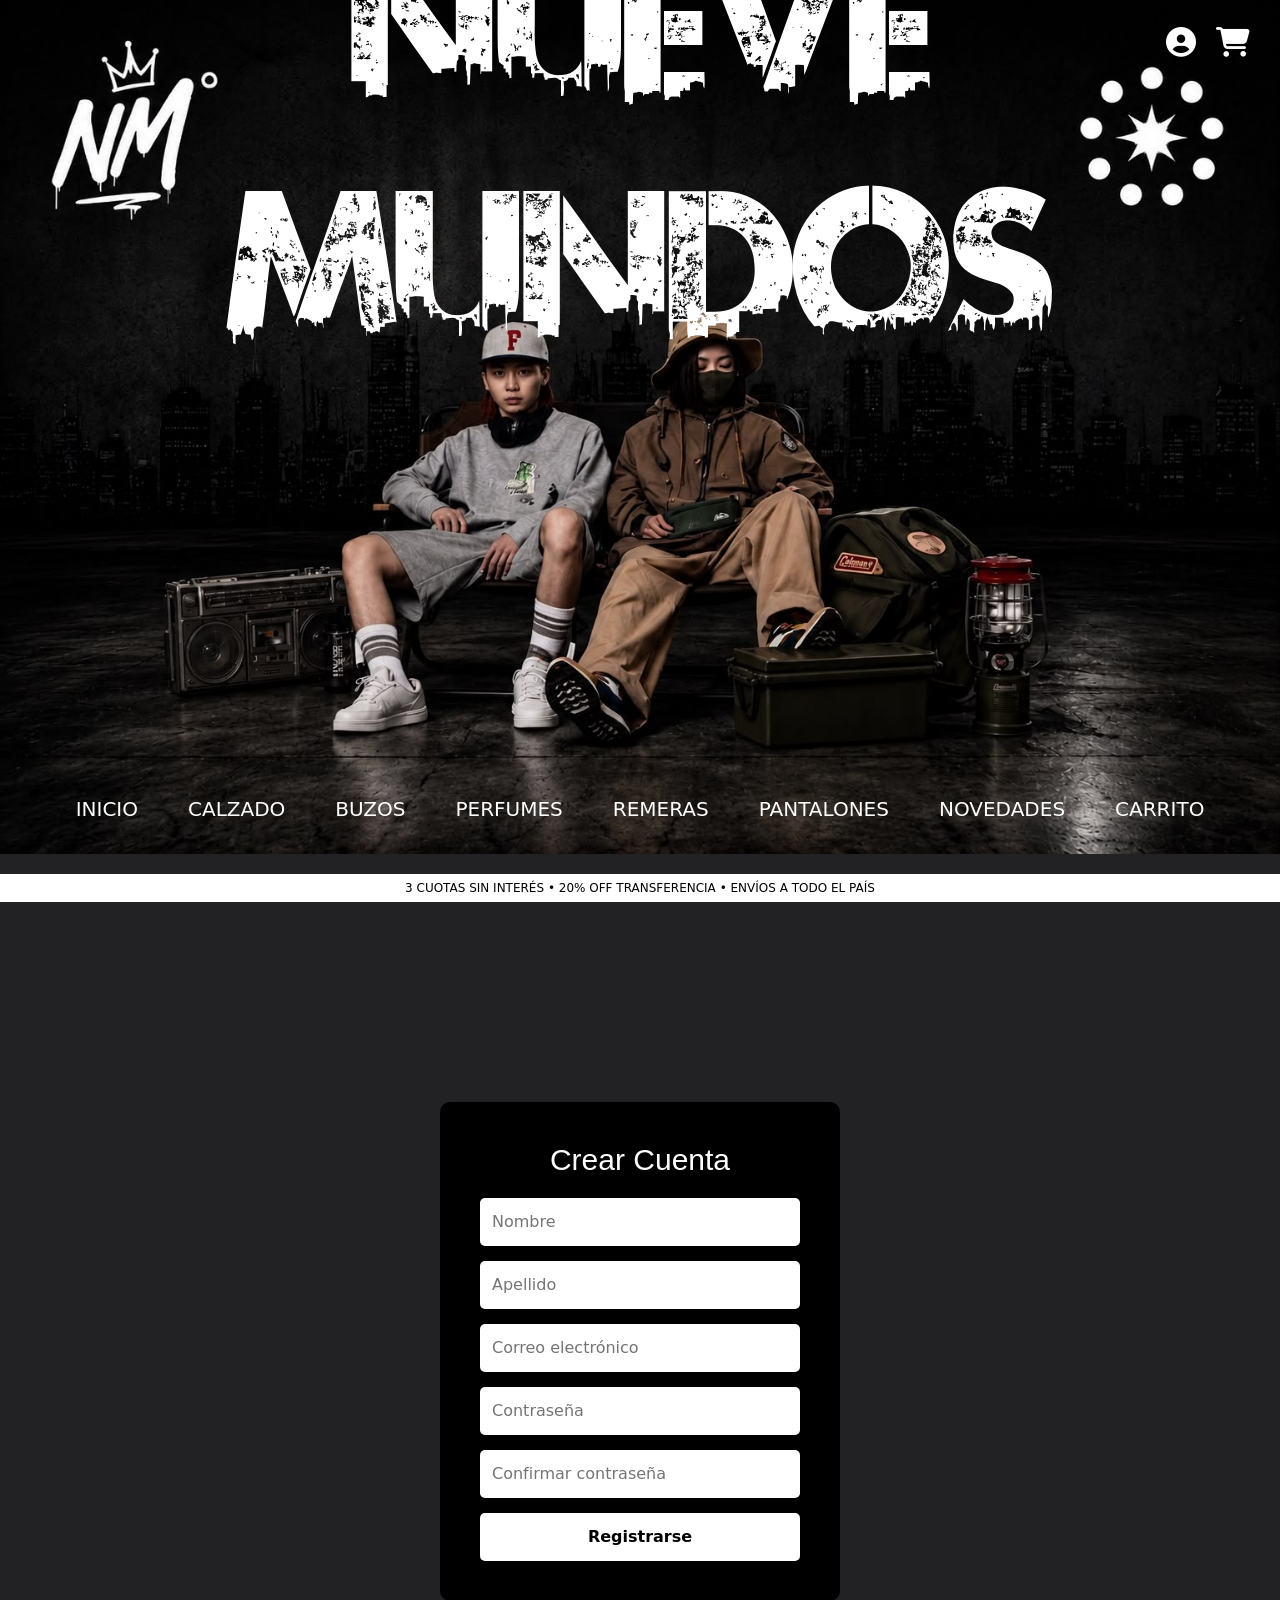
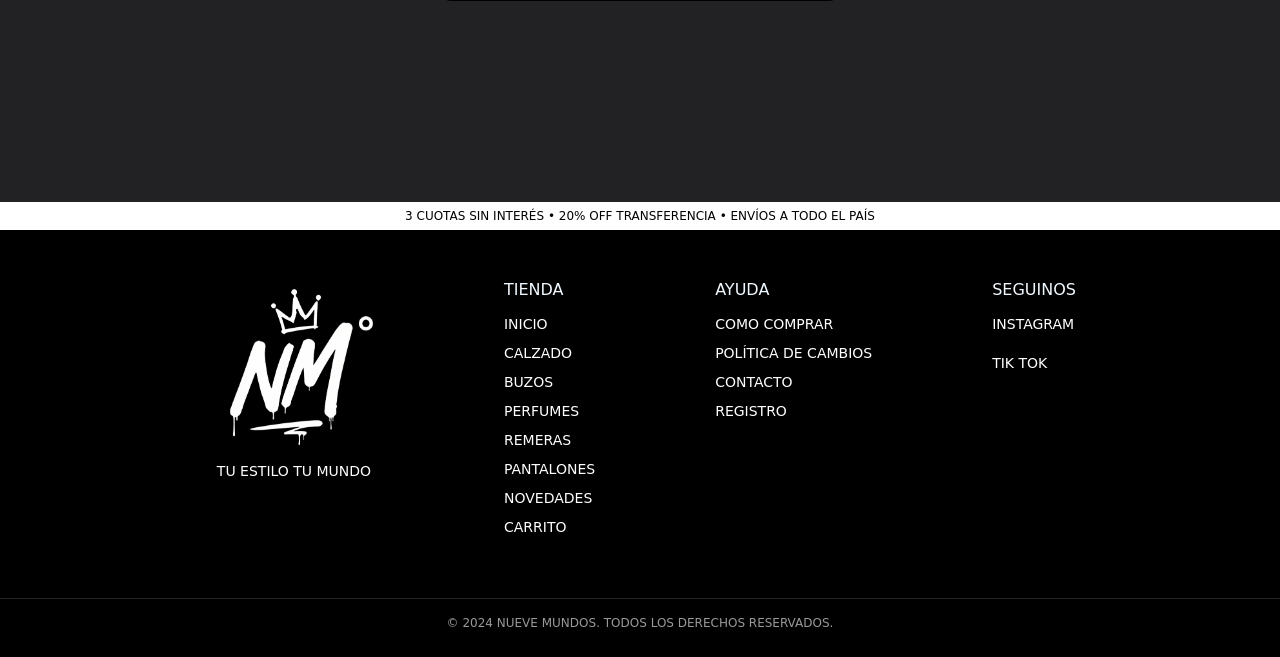
<file: pages/registro.html>
<!doctype html>
<html lang="es">
  <head>
    <meta charset="UTF-8" />
    <meta name="viewport" content="width=device-width, initial-scale=1.0" />
    <title>Registrate | Nueve Mundos</title>
    <meta name="description" content="Registrate para recibir novedades." />
    <meta
      name="keywords"
      content="Registrate para recibir novedades, Nueve Mundos"
    />
    <link
      href="https://cdn.jsdelivr.net/npm/bootstrap@5.3.3/dist/css/bootstrap.min.css"
      rel="stylesheet"
    />
    <link href="https://unpkg.com/aos@2.3.4/dist/aos.css" rel="stylesheet" />
    <link rel="stylesheet" href="../styles/styles.css" />
    <link
      rel="stylesheet"
      href="https://cdnjs.cloudflare.com/ajax/libs/font-awesome/6.7.2/css/all.min.css"
    />
    <link href="https://unpkg.com/aos@2.3.4/dist/aos.css" rel="stylesheet" />
  </head>
  <body>
    <header>
      <section>
        <img class="logo" src="../img/banner.jpeg" alt="Banner" />
        <div class="encabezado">
          <h1>NUEVE MUNDOS</h1>
        </div>
      </section>

      <div class="iconos">
        <a href="#"><i class="fa-solid fa-circle-user"></i></a>
        <a href="carrito.html"><i class="fa-solid fa-cart-shopping"></i></a>
      </div>

      <nav class="navbar navbar-expand-md navbar-dark">
        <div class="container-fluid">
          <button
            class="navbar-toggler"
            type="button"
            data-bs-toggle="collapse"
            data-bs-target="#menuPrincipal"
            aria-controls="menuPrincipal"
            aria-expanded="false"
            aria-label="Abrir menú de navegación"
          >
            <span class="navbar-toggler-icon"></span>
          </button>
          <div class="collapse navbar-collapse" id="menuPrincipal">
            <ul class="navbar-nav mx-auto">
              <li class="nav-item">
                <a class="nav-link" href="../index.html">INICIO</a>
              </li>
              <li class="nav-item">
                <a class="nav-link" href="calzado.html">CALZADO</a>
              </li>
              <li class="nav-item">
                <a class="nav-link" href="buzos.html">BUZOS</a>
              </li>
              <li class="nav-item">
                <a class="nav-link" href="perfumes.html">PERFUMES</a>
              </li>
              <li class="nav-item">
                <a class="nav-link" href="remeras.html">REMERAS</a>
              </li>
              <li class="nav-item">
                <a class="nav-link" href="pantalones.html">PANTALONES</a>
              </li>
              <li class="nav-item">
                <a class="nav-link" href="novedades.html">NOVEDADES</a>
              </li>
              <li class="nav-item">
                <a class="nav-link" href="carrito.html">CARRITO</a>
              </li>
            </ul>
          </div>
        </div>
      </nav>
    </header>
    <main>
      <div class="marquee">
        <span
          >3 CUOTAS SIN INTERÉS • 20% OFF TRANSFERENCIA • ENVÍOS A TODO EL
          PAÍS</span
        >
      </div>

      <section class="registro">
        <form class="formulario">
          <h2>Crear Cuenta</h2>

          <input type="text" placeholder="Nombre" required />
          <input type="text" placeholder="Apellido" required />
          <input type="email" placeholder="Correo electrónico" required />
          <input type="password" placeholder="Contraseña" required />
          <input type="password" placeholder="Confirmar contraseña" required />

          <button type="submit">Registrarse</button>
        </form>
      </section>

      <div class="marquee">
        <span
          >3 CUOTAS SIN INTERÉS • 20% OFF TRANSFERENCIA • ENVÍOS A TODO EL
          PAÍS</span
        >
      </div>
    </main>
    <footer>
      <div class="footerinfo">
        <div class="logofooter">
          <img src="../img/nmundos.png" alt="logo2 nueve mundos" />
          <p>TU ESTILO TU MUNDO</p>
        </div>

        <div class="columna">
          <h2>TIENDA</h2>
          <nav class="piepagina">
            <ul>
              <li><a href="../index.html">INICIO</a></li>
              <li><a href="calzado.html">CALZADO</a></li>
              <li><a href="buzos.html">BUZOS</a></li>
              <li><a href="perfumes.html">PERFUMES</a></li>
              <li><a href="remeras.html">REMERAS</a></li>
              <li><a href="pantalones.html">PANTALONES</a></li>
              <li><a href="novedades.html">NOVEDADES</a></li>
              <li><a href="carrito.html">CARRITO</a></li>
            </ul>
          </nav>
        </div>

        <div class="columna">
          <h2>AYUDA</h2>
          <ul>
            <li><a href="como_comprar.html">COMO COMPRAR</a></li>

            <li><a href="cambios.html">POLÍTICA DE CAMBIOS</a></li>

            <li>
              <a
                href="https://wa.me/5491123456789"
                target="_blank"
                rel="noopener noreferrer"
              >
                CONTACTO
              </a>
            </li>

            <li><a href="registro.html">REGISTRO</a></li>
          </ul>
        </div>

        <div class="columna">
          <h2>SEGUINOS</h2>
          <div class="redes">
            <a
              href="https://www.instagram.com/"
              target="_blank"
              rel="noopener noreferrer"
            >
              INSTAGRAM
            </a>
            <a
              href="https://www.tiktok.com/"
              target="_blank"
              rel="noopener noreferrer"
            >
              TIK TOK
            </a>
          </div>
        </div>
      </div>

      <div class="copy">
        <p>© 2024 NUEVE MUNDOS. TODOS LOS DERECHOS RESERVADOS.</p>
      </div>
    </footer>
    <script src="https://cdn.jsdelivr.net/npm/bootstrap@5.3.3/dist/js/bootstrap.bundle.min.js"></script>
    <script src="https://unpkg.com/aos@2.3.4/dist/aos.js"></script>
    <script>
      AOS.init();
    </script>
  </body>
</html>
</file>
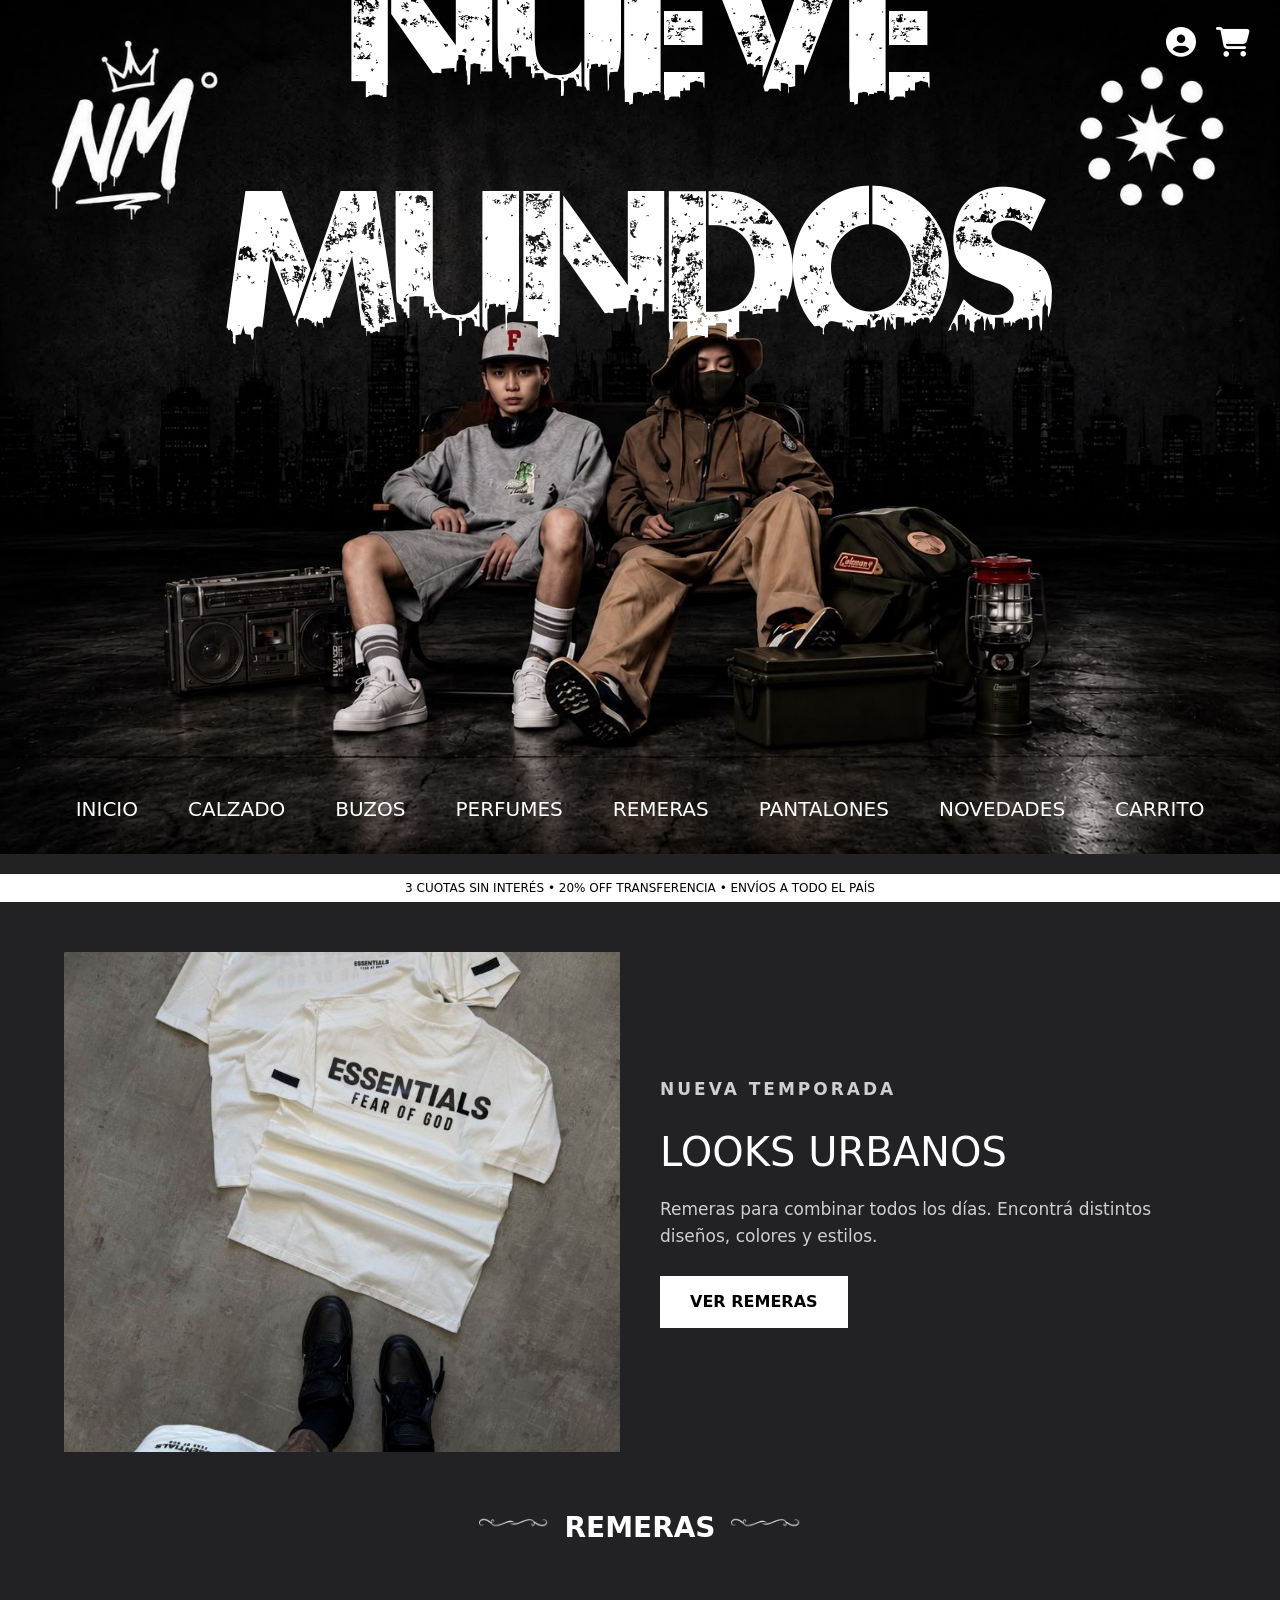
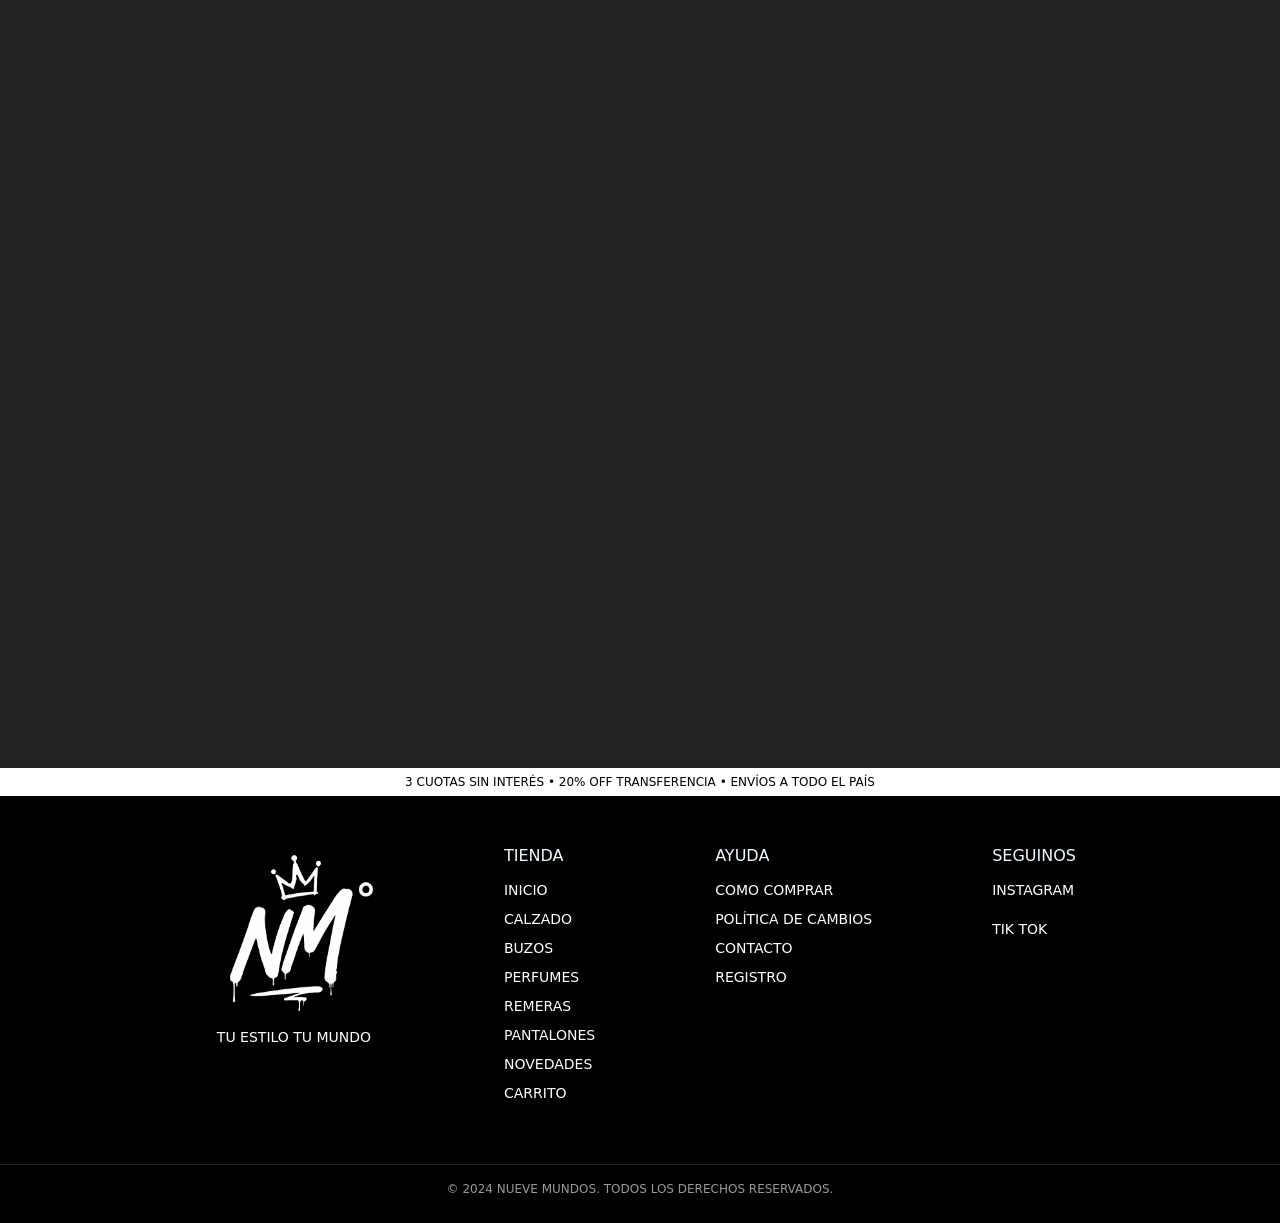
<file: pages/remeras.html>
<!doctype html>
<html lang="es">
  <head>
    <meta charset="UTF-8" />
    <meta name="viewport" content="width=device-width, initial-scale=1.0" />
    <title>Remeras | Nueve Mundos</title>
    <meta
      name="description"
      content="Remeras Nueve Mundos, todas las tarjetas."
    />
    <meta
      name="keywords"
      content="Remeras Nueve Mundos, exclusivo, Nueve Mundos"
    />
    <link
      href="https://cdn.jsdelivr.net/npm/bootstrap@5.3.3/dist/css/bootstrap.min.css"
      rel="stylesheet"
    />
    <link rel="stylesheet" href="../styles/styles.css" />
    <link
      rel="stylesheet"
      href="https://cdnjs.cloudflare.com/ajax/libs/font-awesome/6.7.2/css/all.min.css"
    />
    <link href="https://unpkg.com/aos@2.3.4/dist/aos.css" rel="stylesheet" />
  </head>
  <body>
    <header>
      <section>
        <img class="logo" src="../img/banner.jpeg" alt="Banner" />
        <div class="encabezado">
          <h1>NUEVE MUNDOS</h1>
        </div>
      </section>

      <div class="iconos">
        <a href="../pages/registro.html"
          ><i class="fa-solid fa-circle-user"></i
        ></a>
        <a href="carrito.html"><i class="fa-solid fa-cart-shopping"></i></a>
      </div>

      <nav class="navbar navbar-expand-md navbar-dark">
        <div class="container-fluid">
          <button
            class="navbar-toggler"
            type="button"
            data-bs-toggle="collapse"
            data-bs-target="#menuPrincipal"
            aria-controls="menuPrincipal"
            aria-expanded="false"
            aria-label="Abrir menú de navegación"
          >
            <span class="navbar-toggler-icon"></span>
          </button>
          <div class="collapse navbar-collapse" id="menuPrincipal">
            <ul class="navbar-nav mx-auto">
              <li class="nav-item">
                <a class="nav-link" href="../index.html">INICIO</a>
              </li>
              <li class="nav-item">
                <a class="nav-link" href="calzado.html">CALZADO</a>
              </li>
              <li class="nav-item">
                <a class="nav-link" href="buzos.html">BUZOS</a>
              </li>
              <li class="nav-item">
                <a class="nav-link" href="perfumes.html">PERFUMES</a>
              </li>
              <li class="nav-item">
                <a class="nav-link" href="remeras.html">REMERAS</a>
              </li>
              <li class="nav-item">
                <a class="nav-link" href="pantalones.html">PANTALONES</a>
              </li>
              <li class="nav-item">
                <a class="nav-link" href="novedades.html">NOVEDADES</a>
              </li>
              <li class="nav-item">
                <a class="nav-link" href="carrito.html">CARRITO</a>
              </li>
            </ul>
          </div>
        </div>
      </nav>
    </header>
    <main>
      <div class="marquee">
        <span
          >3 CUOTAS SIN INTERÉS • 20% OFF TRANSFERENCIA • ENVÍOS A TODO EL
          PAÍS</span
        >
      </div>

      <section class="seccion-remeras">
        <div class="imagen-remeras">
          <img
            src="../img/remeras-de-verano.jpg"
            alt="Look urbano con remera de Nueve Mundos"
          />
        </div>

        <div class="info-remeras">
          <p class="subtitulo-remeras">NUEVA TEMPORADA</p>

          <h2>LOOKS URBANOS</h2>

          <p>
            Remeras para combinar todos los días. Encontrá distintos diseños,
            colores y estilos.
          </p>

          <a href="#productos-remeras" class="boton-remeras"> VER REMERAS </a>
        </div>
      </section>

      <div class="titulo-seccion">
        <img src="../img/destello.png" alt="destello" />
        <h2>REMERAS</h2>
        <img src="../img/destello.png" alt="destello" />
      </div>

      <section class="contenedor-productos" id="productos-remeras">
        <article class="articulo" data-aos="fade-up" data-aos-duration="800">
          <img
            src="../img/remera-balenciaga-reflex.webp"
            alt="remera balenciaga reflex"
          />
          <div class="piearticulo">
            <h3>REMERA BALENCIAGA REFLEX</h3>
            <p>$100.000 en transferencia</p>
            <p>$130.000 en 3 cuotas sin interes</p>
          </div>
        </article>

        <article class="articulo" data-aos="fade-up" data-aos-duration="800">
          <img
            src="../img/remera-balenciaga-t-shirt-paris.webp"
            alt="remera paris balenciaga negra"
          />
          <div class="piearticulo">
            <h3>REMERA BALENCIAGA PARIS</h3>
            <p>$120.000 en transferencia</p>
            <p>$140.000 en 3 cuotas sin interes</p>
          </div>
        </article>

        <article class="articulo" data-aos="fade-up" data-aos-duration="800">
          <img
            src="../img/remera-essentials-x-nba.webp"
            alt="remera essentials nba"
          />
          <div class="piearticulo">
            <h3>REMERA ESSENTIALS</h3>
            <p>$80.000 en transferencia</p>
            <p>$100.000 en 3 cuotas sin interes</p>
          </div>
        </article>

        <article class="articulo" data-aos="fade-up" data-aos-duration="800">
          <img
            src="../img/remera-hellstar-googles.webp"
            alt="remera hellstar googles"
          />
          <div class="piearticulo">
            <h3>REMERA HELLSTAR GOOGLES</h3>
            <p>$120.000 en transferencia</p>
            <p>$50.000 en 3 cuotas sin interes</p>
          </div>
        </article>

        <article class="articulo" data-aos="fade-up" data-aos-duration="800">
          <img
            src="../img/remera-hellstar-sports-core.webp"
            alt="remera hellstar sport"
          />
          <div class="piearticulo">
            <h3>REMERA HELLSTAR SPORTS</h3>
            <p>$90.000 en transferencia</p>
            <p>$130.000 en 3 cuotas sin interes</p>
          </div>
        </article>

        <article class="articulo" data-aos="fade-up" data-aos-duration="800">
          <img
            src="../img/remera-hellstar-washed-black.webp"
            alt="remera hellstar washed"
          />
          <div class="piearticulo">
            <h3>REMERA HELLSTAR WASHED BLACK</h3>
            <p>$100.000 en transferencia</p>
            <p>$130.000 en 3 cuotas sin interes</p>
          </div>
        </article>
      </section>

      <div class="marquee">
        <span
          >3 CUOTAS SIN INTERÉS • 20% OFF TRANSFERENCIA • ENVÍOS A TODO EL
          PAÍS</span
        >
      </div>
    </main>
    <footer>
      <div class="footerinfo">
        <div class="logofooter">
          <img src="../img/nmundos.png" alt="logo2 Nueve Mundos" />
          <p>TU ESTILO TU MUNDO</p>
        </div>

        <div class="columna">
          <h2>TIENDA</h2>
          <nav class="piepagina">
            <ul>
              <li><a href="../index.html">INICIO</a></li>
              <li><a href="calzado.html">CALZADO</a></li>
              <li><a href="buzos.html">BUZOS</a></li>
              <li><a href="perfumes.html">PERFUMES</a></li>
              <li><a href="remeras.html">REMERAS</a></li>
              <li><a href="pantalones.html">PANTALONES</a></li>
              <li><a href="novedades.html">NOVEDADES</a></li>
              <li><a href="carrito.html">CARRITO</a></li>
            </ul>
          </nav>
        </div>

        <div class="columna">
          <h2>AYUDA</h2>
          <ul>
            <li><a href="como_comprar.html">COMO COMPRAR</a></li>

            <li><a href="cambios.html">POLÍTICA DE CAMBIOS</a></li>

            <li>
              <a
                href="https://wa.me/5491123456789"
                target="_blank"
                rel="noopener noreferrer"
              >
                CONTACTO
              </a>
            </li>

            <li><a href="registro.html">REGISTRO</a></li>
          </ul>
        </div>

        <div class="columna">
          <h2>SEGUINOS</h2>
          <div class="redes">
            <a
              href="https://www.instagram.com/"
              target="_blank"
              rel="noopener noreferrer"
            >
              INSTAGRAM
            </a>
            <a
              href="https://www.tiktok.com/"
              target="_blank"
              rel="noopener noreferrer"
            >
              TIK TOK
            </a>
          </div>
        </div>
      </div>

      <div class="copy">
        <p>© 2024 NUEVE MUNDOS. TODOS LOS DERECHOS RESERVADOS.</p>
      </div>
    </footer>
    <script src="https://cdn.jsdelivr.net/npm/bootstrap@5.3.3/dist/js/bootstrap.bundle.min.js"></script>
    <script src="https://unpkg.com/aos@2.3.4/dist/aos.js"></script>
    <script>
      AOS.init();
    </script>
  </body>
</html>
</file>
<file: styles/styles.css>
* {
  margin: 0px;
  padding: 0px;
  box-sizing: border-box;
}

@font-face {
  font-family: "UrbanJungle";
  src: url("../fonts/UrbanJungleDEMO.otf");
}
html {
  font-size: 62.5%;
}

header {
  background-color: black;
  position: relative;
}

.iconos {
  position: absolute;
  top: 20px;
  right: 30px;
  display: flex;
  gap: 20px;
  z-index: 999;
  font-size: 3rem;
}
.iconos a {
  color: white;
}
.iconos a:visited {
  color: white;
}
.iconos i {
  color: white;
}

.logo {
  width: 100%;
  height: auto;
  display: block;
}

h1 {
  font-family: "UrbanJungle";
  position: absolute;
  top: 20%;
  left: 50%;
  transform: translate(-50%, -50%);
  color: white;
  font-size: 20rem;
  z-index: 2;
  text-align: center;
}

.navbar {
  position: absolute;
  bottom: 20px;
  width: 100%;
  z-index: 2;
}
.navbar .navbar-nav {
  gap: 40px;
}
.navbar .nav-link {
  color: white;
  font-size: 2rem;
  text-decoration: none;
}
.navbar .nav-link:hover {
  color: gray;
}

.formulario button {
  padding: 12px;
  font-size: 1.6rem;
  border: none;
  border-radius: 5px;
  cursor: pointer;
  font-weight: bold;
}

main {
  background-color: #222225;
  height: 100%;
  padding-top: 20px;
}

.marquee {
  background-color: white;
  color: black;
  text-align: center;
  padding: 5px 0;
  font-size: 1.2rem;
  font-weight: 500;
}

.titulo-seccion {
  display: flex;
  align-items: center;
  justify-content: center;
  gap: 15px;
  margin: 40px 0;
}
.titulo-seccion img {
  width: 70px;
  opacity: 0.9;
}
.titulo-seccion h2 {
  color: white;
  font-size: 28px;
  font-weight: bold;
  margin: 0;
  text-transform: uppercase;
}

.registro {
  background-color: #222225;
  min-height: 100vh;
  display: flex;
  justify-content: center;
  align-items: center;
  flex-direction: row;
}

.formulario {
  width: 400px;
  background: black;
  padding: 40px;
  border-radius: 10px;
  display: flex;
  flex-direction: column;
  gap: 15px;
}
.formulario h2 {
  position: static;
  transform: none;
  font-family: Arial, Helvetica, sans-serif;
  font-size: 3rem;
  color: white;
  text-align: center;
}
.formulario input {
  padding: 12px;
  font-size: 1.6rem;
  border: none;
  border-radius: 5px;
}
.formulario button {
  background: white;
  color: black;
}
.formulario button:hover {
  background: #b8b8b8;
}

footer {
  background-color: black;
  color: aliceblue;
}

.footerinfo {
  display: flex;
  justify-content: center;
  align-items: flex-start;
  gap: 120px;
  padding: 50px 80px;
}

.logofooter {
  text-align: center;
}
.logofooter img {
  width: 180px;
}
.logofooter p {
  margin-top: 10px;
  font-size: 14px;
  color: white;
}

.columna h2 {
  margin-bottom: 15px;
  font-size: 16px;
}
.columna ul {
  list-style: none;
  padding: 0;
}
.columna ul li {
  margin-bottom: 8px;
}
.columna a {
  display: block;
  text-decoration: none;
  color: white;
  font-size: 14px;
  margin-bottom: 8px;
}
.columna a:hover {
  color: gray;
}

.redes {
  display: flex;
  flex-direction: column;
  gap: 10px;
}

.copy {
  border-top: 1px solid #222;
  text-align: center;
  padding: 15px;
  font-size: 12px;
  color: #999;
}

.articulo {
  margin: 10px 0;
  box-shadow: 0 4px 8px 0 lightblue, 0 6px 20px 0 black;
  width: 100%;
  overflow: hidden;
}
.articulo img {
  display: block;
  width: 100%;
  height: 260px;
  object-fit: contain;
  background-color: white;
  padding: 10px;
}
.articulo:hover {
  outline: 2px solid rgb(252, 252, 252);
}

.contenedor-productos {
  display: grid;
  grid-template-columns: repeat(3, 1fr);
  gap: 20px;
  padding: 0 20px;
}

.piearticulo {
  text-align: center;
  color: azure;
  text-shadow: 2px 2px 5px rgb(124, 190, 252);
  padding: 10px;
}
.piearticulo h3 {
  font-size: 1.8rem;
  margin-bottom: 5px;
}
.piearticulo p {
  font-size: 1.4rem;
  margin-bottom: 4px;
}

.destacados {
  width: 90%;
  max-width: 1200px;
  margin: 50px auto;
  color: white;
}

.titulo-destacados {
  text-align: center;
  margin-bottom: 30px;
}
.titulo-destacados h2 {
  font-size: 3rem;
  margin-bottom: 10px;
}
.titulo-destacados p {
  font-size: 1.5rem;
  color: #cfcfcf;
}

.grupo-destacados {
  display: flex;
  justify-content: center;
  gap: 20px;
  padding: 0 60px;
}

.producto-destacado {
  width: 280px;
  flex-shrink: 0;
  background-color: #1b1b1d;
  border: 1px solid #444;
  padding: 15px;
  text-align: center;
}
.producto-destacado img {
  width: 100%;
  height: 230px;
  object-fit: contain;
  background-color: white;
  display: block;
  margin-bottom: 15px;
}
.producto-destacado h3 {
  font-size: 1.8rem;
  margin-bottom: 10px;
}
.producto-destacado p {
  font-size: 1.5rem;
  color: #cfcfcf;
}

.carousel-control-prev,
.carousel-control-next {
  width: 50px;
}

.seccion-cambios {
  display: grid;
  grid-template-columns: 1fr 1fr;
  gap: 40px;
  align-items: stretch;
  width: 90%;
  max-width: 1200px;
  min-height: 75vh;
  margin: 0 auto;
}

.imagen-cambios {
  width: 100%;
  height: 100%;
}

.imagen-cambios img {
  width: 100%;
  height: 100%;
  max-height: none;
  object-fit: cover;
  display: block;
}

.info-cambios {
  color: white;
}

.info-cambios h2 {
  font-size: 3.5rem;
  margin-bottom: 20px;
}

.intro-cambios {
  font-size: 1.8rem;
  margin-bottom: 30px;
  color: #d0d0d0;
}

.item-cambio {
  margin-bottom: 25px;
  padding-bottom: 15px;
  border-bottom: 1px solid #444;
}

.item-cambio h3 {
  font-size: 2rem;
  margin-bottom: 8px;
}

.item-cambio p {
  font-size: 1.6rem;
  line-height: 1.5;
  color: #cfcfcf;
}

.como-comprar {
  width: 90%;
  max-width: 1200px;
  min-height: 70vh;
  margin: 0 auto;
  padding: 60px 0;
  text-align: center;
  color: white;
}

.titulo-compra {
  margin-bottom: 50px;
}
.titulo-compra h2 {
  font-size: 4rem;
  margin-bottom: 10px;
}
.titulo-compra p {
  font-size: 1.8rem;
  color: #cfcfcf;
}

.pasos-compra {
  display: grid;
  grid-template-columns: repeat(4, 1fr);
  gap: 20px;
  margin-bottom: 45px;
}

.paso {
  position: relative;
  padding: 40px 20px;
  border: 1px solid #444;
  background-color: #1b1b1d;
  transition: transform 0.3s ease;
}
.paso:hover {
  transform: translateY(-8px);
}
.paso span {
  position: absolute;
  top: 15px;
  left: 15px;
  font-size: 1.6rem;
  font-weight: bold;
}
.paso i {
  font-size: 4rem;
  margin: 25px 0;
}
.paso h3 {
  font-size: 2rem;
  margin-bottom: 15px;
}
.paso p {
  font-size: 1.5rem;
  line-height: 1.5;
  color: #cfcfcf;
}

.boton-comprar {
  display: inline-block;
  padding: 15px 35px;
  background-color: white;
  color: black;
  text-decoration: none;
  font-size: 1.6rem;
  font-weight: bold;
  transition: transform 0.3s ease;
}
.boton-comprar:hover {
  transform: scale(1.05);
}

.estilos-perfume {
  display: grid;
  grid-template-columns: 1fr 1fr;
  gap: 40px;
  align-items: stretch;
  width: 90%;
  max-width: 1200px;
  margin: 50px auto;
  color: white;
}

.gif-perfume {
  width: 100%;
}
.gif-perfume img {
  width: 100%;
  height: 100%;
  min-height: 500px;
  object-fit: cover;
  display: block;
}

.info-perfumes {
  display: flex;
  flex-direction: column;
  justify-content: center;
}

.titulo-perfumes {
  margin-bottom: 30px;
}
.titulo-perfumes h2 {
  font-size: 3.5rem;
  margin-bottom: 10px;
}
.titulo-perfumes p {
  font-size: 1.7rem;
  color: #cfcfcf;
}

.tipo-perfume {
  padding: 20px 0;
  border-bottom: 1px solid #444;
}
.tipo-perfume h3 {
  font-size: 2rem;
  margin-bottom: 8px;
}
.tipo-perfume p {
  font-size: 1.5rem;
  line-height: 1.5;
  color: #cfcfcf;
}

.seccion-remeras {
  display: grid;
  grid-template-columns: 1fr 1fr;
  align-items: center;
  gap: 40px;
  width: 90%;
  max-width: 1200px;
  margin: 50px auto;
  color: white;
}

.imagen-remeras {
  width: 100%;
  height: 100%;
}

.imagen-remeras img {
  width: 100%;
  height: 500px;
  object-fit: cover;
  display: block;
}

.info-remeras {
  text-align: left;
}
.info-remeras h2 {
  font-size: 4rem;
  margin-bottom: 20px;
}
.info-remeras p {
  font-size: 1.7rem;
  line-height: 1.6;
  color: #cfcfcf;
  margin-bottom: 25px;
}

.subtitulo-remeras {
  font-size: 1.5rem;
  font-weight: bold;
  letter-spacing: 3px;
  margin-bottom: 10px;
  color: white;
}

.boton-remeras {
  display: inline-block;
  padding: 14px 30px;
  background-color: white;
  color: black;
  text-decoration: none;
  font-size: 1.6rem;
  font-weight: bold;
}

.banner-marcas {
  width: 100%;
  margin: 20px 0;
}
.banner-marcas img {
  width: 100%;
  height: 100px;
  object-fit: contain;
  display: block;
}

.estilos-buzos {
  width: 90%;
  max-width: 1200px;
  margin: 50px auto;
  text-align: center;
  color: white;
}

.titulo-buzos {
  margin-bottom: 35px;
}
.titulo-buzos h2 {
  font-size: 3.5rem;
  margin-bottom: 10px;
}
.titulo-buzos p {
  font-size: 1.7rem;
  color: #cfcfcf;
}

.tipos-buzos {
  display: grid;
  grid-template-columns: repeat(3, 1fr);
  gap: 25px;
}

.tipo-buzo {
  padding: 40px 20px;
  border: 1px solid #444;
  background-color: #1b1b1d;
}
.tipo-buzo i {
  font-size: 4rem;
  margin-bottom: 20px;
}
.tipo-buzo h3 {
  font-size: 2rem;
  margin-bottom: 12px;
}
.tipo-buzo p {
  font-size: 1.5rem;
  line-height: 1.5;
  color: #cfcfcf;
}

.carrito {
  width: 90%;
  max-width: 1200px;
  margin: 50px auto;
  color: white;
}
.carrito > h2 {
  font-size: 3.5rem;
  text-align: center;
  margin-bottom: 40px;
}

.carrito-contenido {
  display: grid;
  grid-template-columns: 2fr 1fr;
  gap: 40px;
  align-items: start;
}

.productos-carrito {
  display: flex;
  flex-direction: column;
  gap: 20px;
}

.producto-carrito {
  display: flex;
  gap: 25px;
  padding: 20px;
  border: 1px solid #444;
  background-color: #1b1b1d;
}
.producto-carrito img {
  width: 180px;
  height: 180px;
  object-fit: contain;
  background-color: white;
}

.info-producto-carrito {
  flex: 1;
}
.info-producto-carrito h3 {
  font-size: 2.2rem;
  margin-bottom: 10px;
}
.info-producto-carrito p {
  font-size: 1.5rem;
  color: #cfcfcf;
  margin-bottom: 15px;
}

.cantidad-carrito {
  display: flex;
  align-items: center;
  gap: 12px;
  margin-bottom: 15px;
}
.cantidad-carrito button {
  width: 35px;
  height: 35px;
  border: 1px solid #555;
  background-color: transparent;
  color: white;
  font-size: 1.8rem;
  cursor: pointer;
}
.cantidad-carrito span {
  font-size: 1.6rem;
}

.info-producto-carrito .precio-carrito {
  font-size: 2rem;
  font-weight: bold;
  color: white;
}

.resumen-carrito {
  padding: 30px;
  border: 1px solid #444;
  background-color: #1b1b1d;
}
.resumen-carrito h3 {
  font-size: 2.2rem;
  margin-bottom: 30px;
}

.fila-resumen {
  display: flex;
  justify-content: space-between;
  font-size: 1.6rem;
  margin-bottom: 20px;
  color: #cfcfcf;
}

.total-carrito {
  display: flex;
  justify-content: space-between;
  padding-top: 20px;
  margin-top: 10px;
  border-top: 1px solid #555;
  font-size: 2rem;
  font-weight: bold;
}

.boton-finalizar {
  width: 100%;
  margin-top: 30px;
  padding: 15px;
  border: none;
  background-color: white;
  color: black;
  font-size: 1.5rem;
  font-weight: bold;
  cursor: pointer;
}

.seguir-comprando {
  display: inline-block;
  margin-top: 30px;
  color: white;
  text-decoration: none;
  font-size: 1.5rem;
}

.intro-pantalones {
  width: 90%;
  max-width: 1200px;
  margin: 40px auto;
  padding: 30px 0;
  text-align: center;
  color: white;
  border-top: 1px solid #444;
  border-bottom: 1px solid #444;
}
.intro-pantalones h2 {
  font-size: 3rem;
  margin-bottom: 15px;
}
.intro-pantalones p {
  font-size: 1.5rem;
  color: #cfcfcf;
  margin-top: 15px;
}

.estilos-pantalones {
  display: flex;
  justify-content: center;
  gap: 15px;
  font-size: 1.8rem;
  font-weight: bold;
}

.hero-novedades {
  position: relative;
  width: 90%;
  max-width: 1200px;
  height: 450px;
  margin: 50px auto;
  overflow: hidden;
}
.hero-novedades img {
  width: 100%;
  height: 100%;
  object-fit: cover;
  display: block;
  filter: brightness(45%);
}

.contenido-novedades {
  position: absolute;
  top: 50%;
  left: 50%;
  transform: translate(-50%, -50%);
  width: 85%;
  text-align: center;
  color: white;
}
.contenido-novedades p {
  font-size: 1.5rem;
  letter-spacing: 3px;
  font-weight: bold;
  margin-bottom: 10px;
}
.contenido-novedades h2 {
  font-size: 4rem;
  margin-bottom: 15px;
}
.contenido-novedades span {
  display: block;
  font-size: 1.7rem;
  margin-bottom: 30px;
}
.contenido-novedades a {
  display: inline-block;
  padding: 14px 30px;
  background-color: white;
  color: black;
  text-decoration: none;
  font-size: 1.5rem;
  font-weight: bold;
}

@media (max-width: 768px) {
  h1 {
    font-size: 3rem;
    top: 25%;
  }
  .iconos {
    top: 10px;
    right: 5px;
    font-size: 2rem;
  }
  .navbar {
    position: relative;
    bottom: auto;
    width: 100%;
    background-color: black;
  }
  .navbar .navbar-toggler {
    margin-left: auto;
  }
  .navbar .navbar-collapse {
    background-color: black;
  }
  .navbar .navbar-nav {
    gap: 5px;
    text-align: center;
  }
  .navbar .nav-link {
    font-size: 1.4rem;
  }
  .marquee {
    font-size: 1rem;
    padding: 6px 10px;
  }
  .titulo-seccion {
    gap: 8px;
    margin: 30px 0;
  }
  .titulo-seccion img {
    width: 40px;
  }
  .titulo-seccion h2 {
    font-size: 2rem;
    text-align: center;
  }
  .contenedor-productos {
    display: grid;
    grid-template-columns: repeat(2, 1fr);
    gap: 20px;
    padding: 0 15px;
  }
  .articulo {
    width: 100%;
    margin: 0;
  }
  .articulo img {
    width: 100%;
    height: 180px;
    object-fit: contain;
  }
  .piearticulo h3 {
    font-size: 1.3rem;
  }
  .footerinfo {
    flex-direction: column;
    align-items: center;
    gap: 30px;
    padding: 40px 20px;
    text-align: center;
  }
  .logofooter img {
    width: 140px;
  }
  .seccion-cambios {
    grid-template-columns: 1fr;
    gap: 25px;
    width: 92%;
    margin: 30px auto;
  }
  .imagen-cambios {
    height: auto;
  }
  .imagen-cambios img {
    width: 100%;
    height: auto;
    max-height: 450px;
    object-fit: cover;
  }
  .info-cambios h2 {
    font-size: 2.8rem;
  }
  .intro-cambios {
    font-size: 1.6rem;
  }
  .item-cambio h3 {
    font-size: 1.8rem;
  }
  .item-cambio p {
    font-size: 1.5rem;
  }
  .como-comprar {
    width: 92%;
    min-height: auto;
    padding: 35px 0;
  }
  .titulo-compra {
    margin-bottom: 30px;
  }
  .titulo-compra h2 {
    font-size: 3rem;
  }
  .titulo-compra p {
    font-size: 1.6rem;
  }
  .pasos-compra {
    grid-template-columns: 1fr;
    gap: 15px;
    margin-bottom: 30px;
  }
  .paso {
    padding: 35px 20px;
  }
  .paso i {
    font-size: 3.5rem;
    margin: 20px 0;
  }
  .paso h3 {
    font-size: 1.8rem;
  }
  .paso p {
    font-size: 1.5rem;
  }
  .boton-comprar {
    width: 100%;
    padding: 14px 20px;
    font-size: 1.5rem;
  }
  .estilos-perfume {
    width: 92%;
    margin: 30px auto;
  }
  .titulo-perfumes {
    margin-bottom: 25px;
  }
  .titulo-perfumes h2 {
    font-size: 2.8rem;
  }
  .titulo-perfumes p {
    font-size: 1.5rem;
  }
  .tipo-perfume {
    padding: 30px 20px;
  }
  .tipo-perfume h3 {
    font-size: 1.8rem;
  }
  .tipo-perfume p {
    font-size: 1.4rem;
  }
  .seccion-remeras {
    grid-template-columns: 1fr;
    gap: 25px;
    width: 92%;
    margin: 30px auto;
  }
  .imagen-remeras {
    height: auto;
  }
  .imagen-remeras img {
    width: 100%;
    height: 350px;
    object-fit: cover;
  }
  .info-remeras {
    text-align: center;
  }
  .info-remeras h2 {
    font-size: 3rem;
    margin-bottom: 15px;
  }
  .info-remeras p {
    font-size: 1.5rem;
    line-height: 1.5;
  }
  .subtitulo-remeras {
    font-size: 1.3rem;
  }
  .boton-remeras {
    padding: 13px 25px;
    font-size: 1.5rem;
  }
  .estilos-buzos {
    width: 92%;
    margin: 30px auto;
  }
  .titulo-buzos {
    margin-bottom: 25px;
  }
  .titulo-buzos h2 {
    font-size: 2.8rem;
  }
  .titulo-buzos p {
    font-size: 1.5rem;
  }
  .tipos-buzos {
    grid-template-columns: 1fr;
    gap: 15px;
  }
  .tipo-buzo {
    padding: 30px 20px;
  }
  .tipo-buzo i {
    font-size: 3.5rem;
    margin-bottom: 15px;
  }
  .tipo-buzo h3 {
    font-size: 1.8rem;
  }
  .tipo-buzo p {
    font-size: 1.4rem;
  }
  .carrito {
    width: 92%;
    margin: 30px auto;
  }
  .carrito > h2 {
    font-size: 2.8rem;
    margin-bottom: 25px;
  }
  .carrito-contenido {
    grid-template-columns: 1fr;
    gap: 25px;
  }
  .producto-carrito {
    gap: 15px;
    padding: 15px;
  }
  .producto-carrito img {
    width: 120px;
    height: 120px;
  }
  .info-producto-carrito h3 {
    font-size: 1.8rem;
  }
  .info-producto-carrito p {
    font-size: 1.4rem;
    margin-bottom: 10px;
  }
  .cantidad-carrito {
    gap: 10px;
  }
  .cantidad-carrito button {
    width: 30px;
    height: 30px;
    font-size: 1.6rem;
  }
  .cantidad-carrito span {
    font-size: 1.5rem;
  }
  .info-producto-carrito .precio-carrito {
    font-size: 1.8rem;
  }
  .resumen-carrito {
    padding: 20px;
  }
  .resumen-carrito h3 {
    font-size: 2rem;
  }
  .fila-resumen {
    font-size: 1.5rem;
  }
  .total-carrito {
    font-size: 1.8rem;
  }
  .boton-finalizar {
    font-size: 1.4rem;
  }
  .seguir-comprando {
    font-size: 1.4rem;
  }
  .destacados {
    width: 92%;
    margin: 30px auto;
  }
  .titulo-destacados {
    margin-bottom: 20px;
  }
  .titulo-destacados h2 {
    font-size: 2.5rem;
  }
  .titulo-destacados p {
    font-size: 1.4rem;
  }
  .grupo-destacados {
    display: grid;
    grid-template-columns: repeat(2, 1fr);
    gap: 10px;
    padding: 0 30px;
  }
  .producto-destacado {
    width: 100%;
    padding: 10px;
  }
  .producto-destacado img {
    width: 100%;
    height: 170px;
    object-fit: contain;
  }
  .producto-destacado h3 {
    font-size: 1.4rem;
    margin-bottom: 8px;
  }
  .producto-destacado p {
    font-size: 1.3rem;
  }
  .carousel-control-prev,
  .carousel-control-next {
    width: 30px;
  }
}

/*# sourceMappingURL=styles.css.map */
</file>
